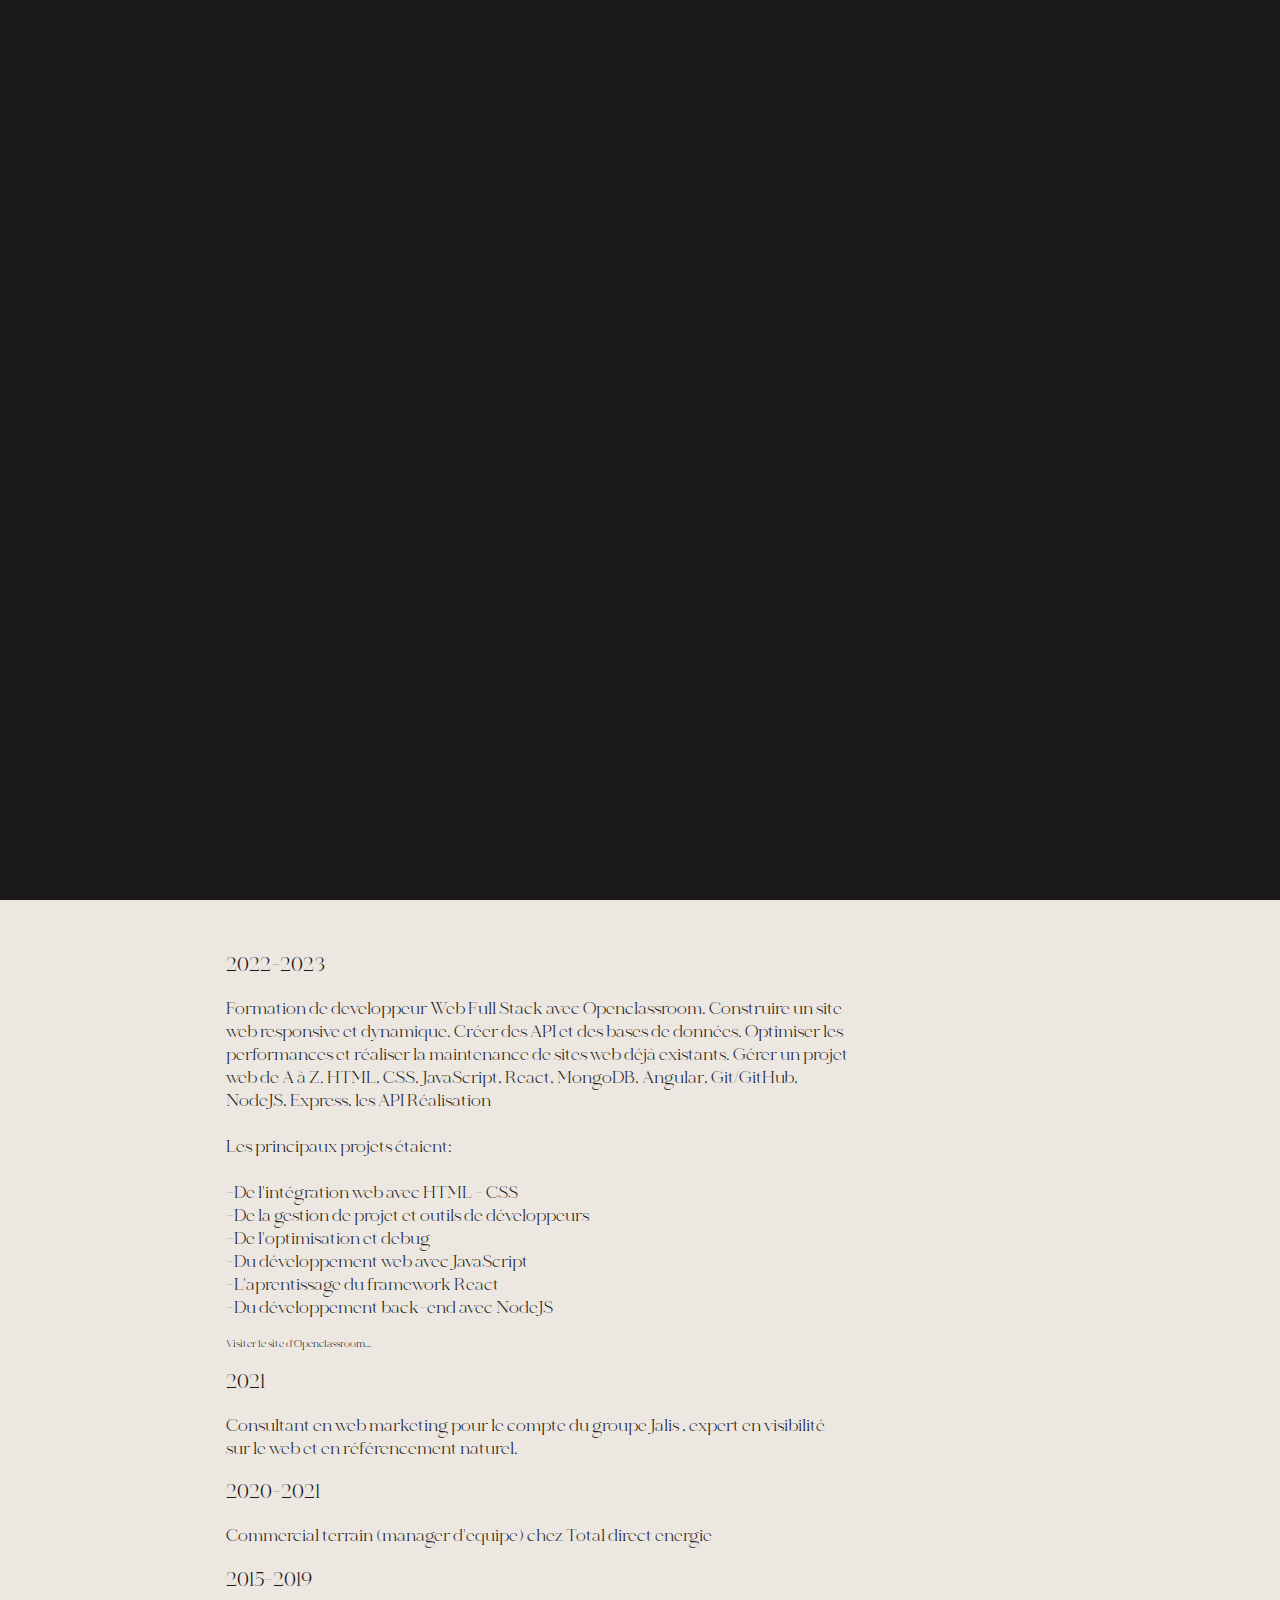
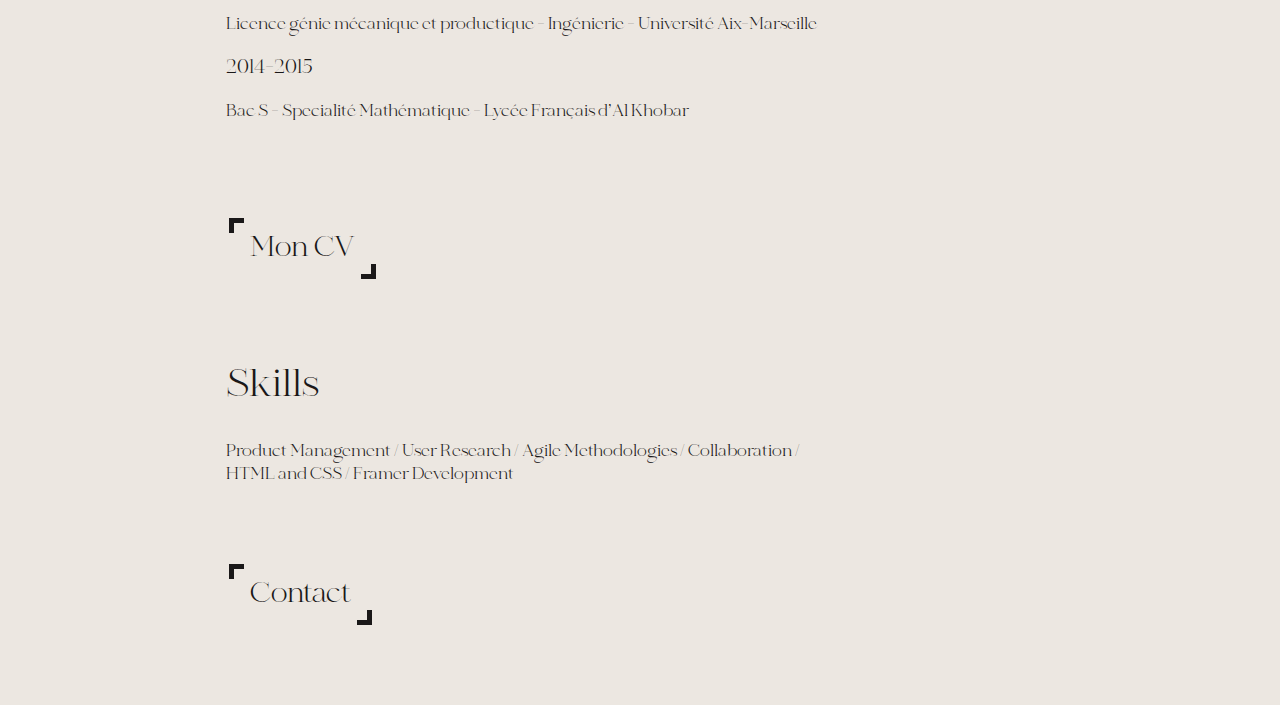
<file: Moi.html>
<!DOCTYPE html>
<html lang="fr">
<head>
	<meta name="viewport" content="width=device-width, initial-scale=1.0">
	<title>Iliane Hamadene - Développeur full stack</title>
	<link rel="stylesheet" href="moi.css">
    <link rel="icon" type="image/png" href="./photos/favicon.ico" />
	<meta name="description" content="Portfolio Iliane Hamadene Developpeur full stack sur Grenoble">
	<meta name="author" content="Hamadene Iliane">
</head>
<body>
	<div class="loader"></div>
	<div class="container">
		<div class="nav-left">
			<div class="nav-left-item"><a href="./index.html">HOME</a></div>
			<div class="nav-left-line"></div>
			<div class="nav-left-item nav-porfolio" style="text-decoration : none;">Portfolio /2023</div>
		</div>
		<div class="article-center">
            <div class="effet-moi">
                <p class="moi">Hello</p>
            </div>
			<p class="description-moi">Je m'appelle Iliane,</br> Developpeur Full Stack</p>
			<p class="description-moi-plus">Après plusieurs années d'expatriation et un parcours en tant que commercial itinérant, j'ai décidé de poser mes bagages dans le monde de la tech. Après une formation de développeur web Full Stack, je me lance dans le grand bain en tant que développeur junior. J'ai toujours été attiré par ce domaine et c'est pour moi une belle opportunité de faire un métier qui me passionne.
            </p>
            <div class="arrow">
                <span></span>
                <span></span>
                <span></span>
            </div>
            <div class="mon-parcour">Mon Parcour</div>
            <div class="mon-parcour-detail"> 
                <p class="date">2022-2023</p>
                <p class="fonction">Formation de developpeur Web Full Stack avec Openclassroom. Construire un site web responsive et dynamique. 
                    Créer des API
                    et des bases de données. 
                    Optimiser les performances et réaliser
                    la maintenance de sites web déjà existants. 
                    Gérer un projet web
                    de A à Z. HTML, CSS, JavaScript, React, MongoDB, Angular,
                    Git/GitHub, NodeJS, Express, les API Réalisation</br> </br>
                    Les principaux projets étaient: </br> </br>
                    -De l'intégration web avec HTML - CSS</br>
                    -De la gestion de projet et outils de développeurs</br>
                    -De l'optimisation et debug</br>
                    -Du développement web avec JavaScript</br>
                    -L'aprentissage du framework React</br>
                    -Du développement back-end avec NodeJS</br> 
                </p>
                <a href="https://openclassrooms.com/fr/paths/717-developpeur-web"><p class="visite-site">Visiter le site d'Openclassroom...</p></a>
                <p class="date">2021</p>
                <p class="fonction">Consultant en web marketing pour le compte du groupe Jalis , expert en visibilité sur le web et en référencement naturel.</p>
                <p class="date">2020-2021</p>
                <p class="fonction">Commercial terrain (manager d'equipe) chez Total direct energie</p>
                <p class="date">2015-2019</p>
                <p class="fonction">Licence génie mécanique et productique - Ingénierie - Université Aix-Marseille</p>
                <p class="date">2014-2015</p>
                <p class="fonction">Bac S - Specialité Mathématique - Lycée Français d’Al Khobar</p>
            </div>
            <a href="./cv2023.pdf" download="How-to-download-file.pdf">
                <div class="btn-cv">
                    <span class="btn">Mon CV</span>
                </div>
            </a>
                <div class="skills">Skills</div>
                <div class="skills-description">Product Management / User Research / Agile Methodologies / Collaboration / HTML and CSS / Framer Development</div>
                <a href="./contact.html">
                    <div class="btn-cv">
                        <span class="btn">Contact</span>
                    </div>
                </a>
            </div>
            <div  class="nav-right">
			<img class="img-iliane" src="./photos/iliane-hamadene.jpeg">
		</div>
	</div>
</body> 
</html>
</file>
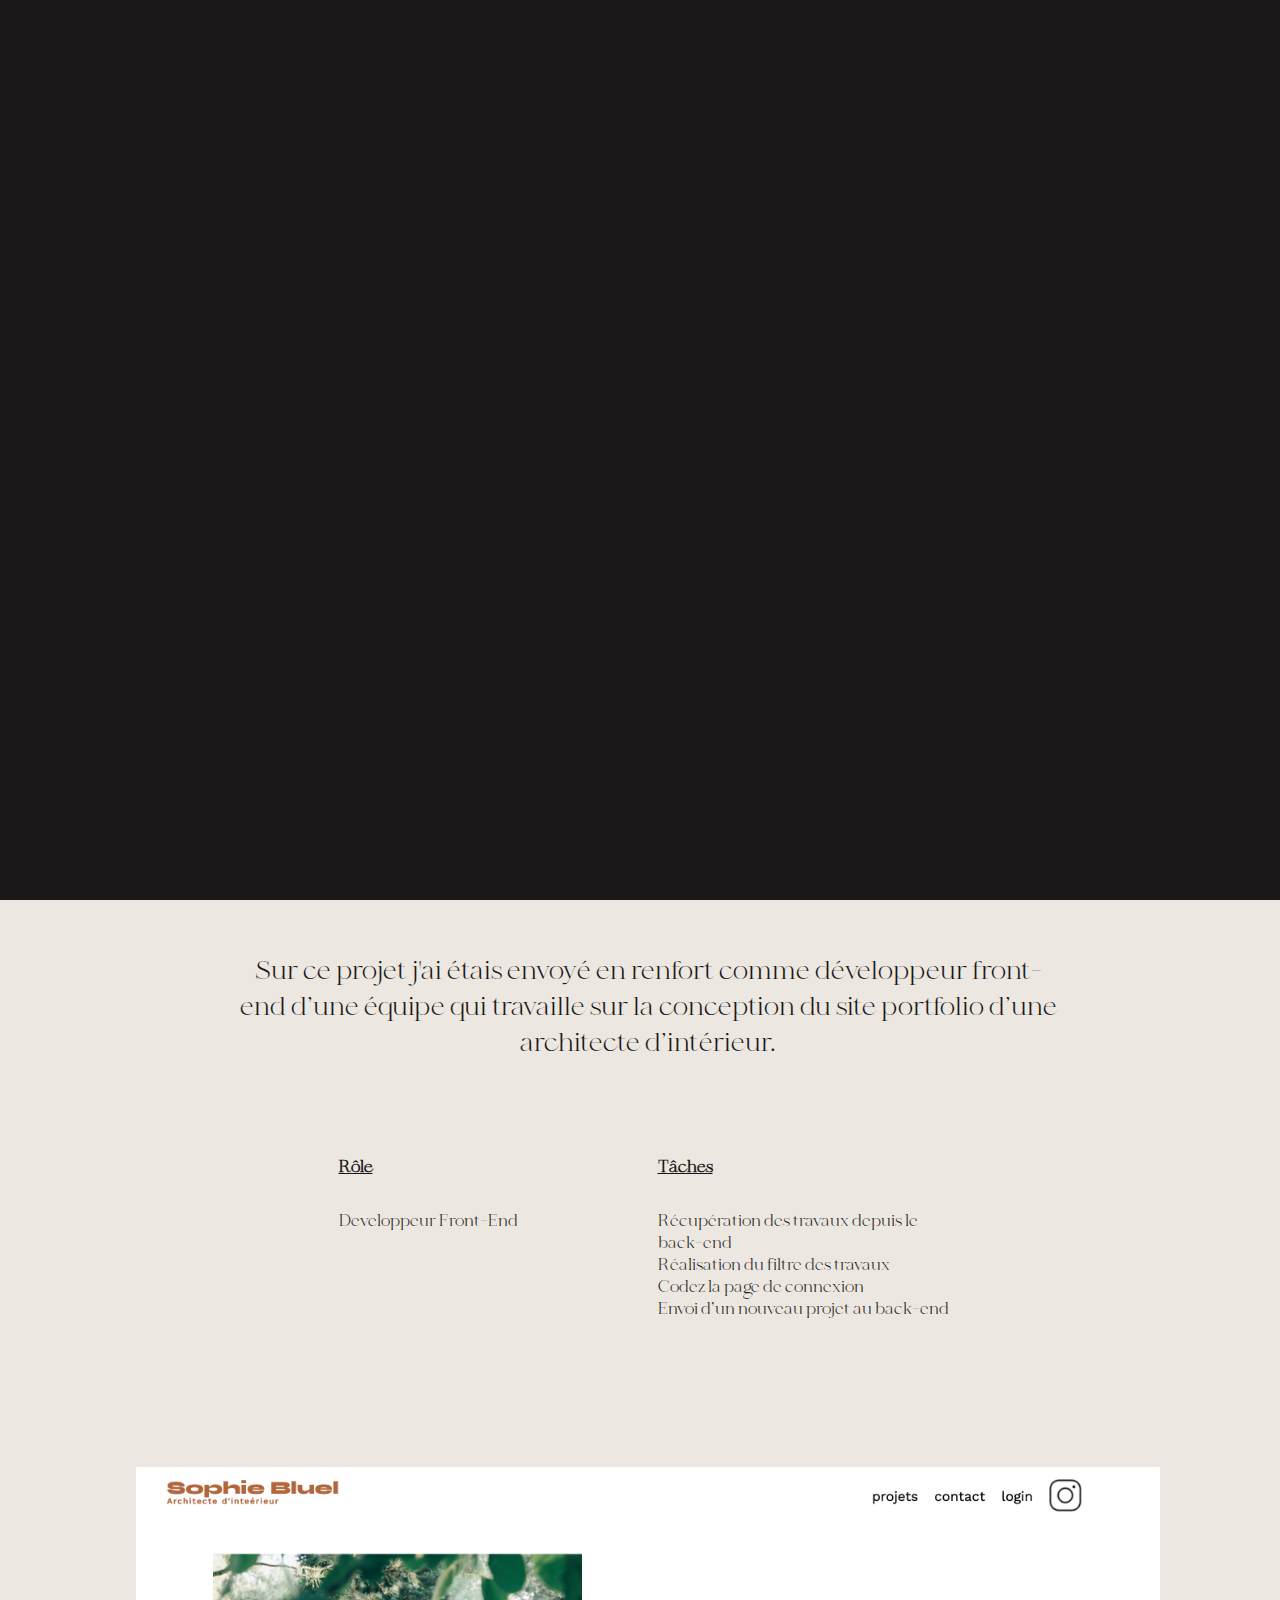
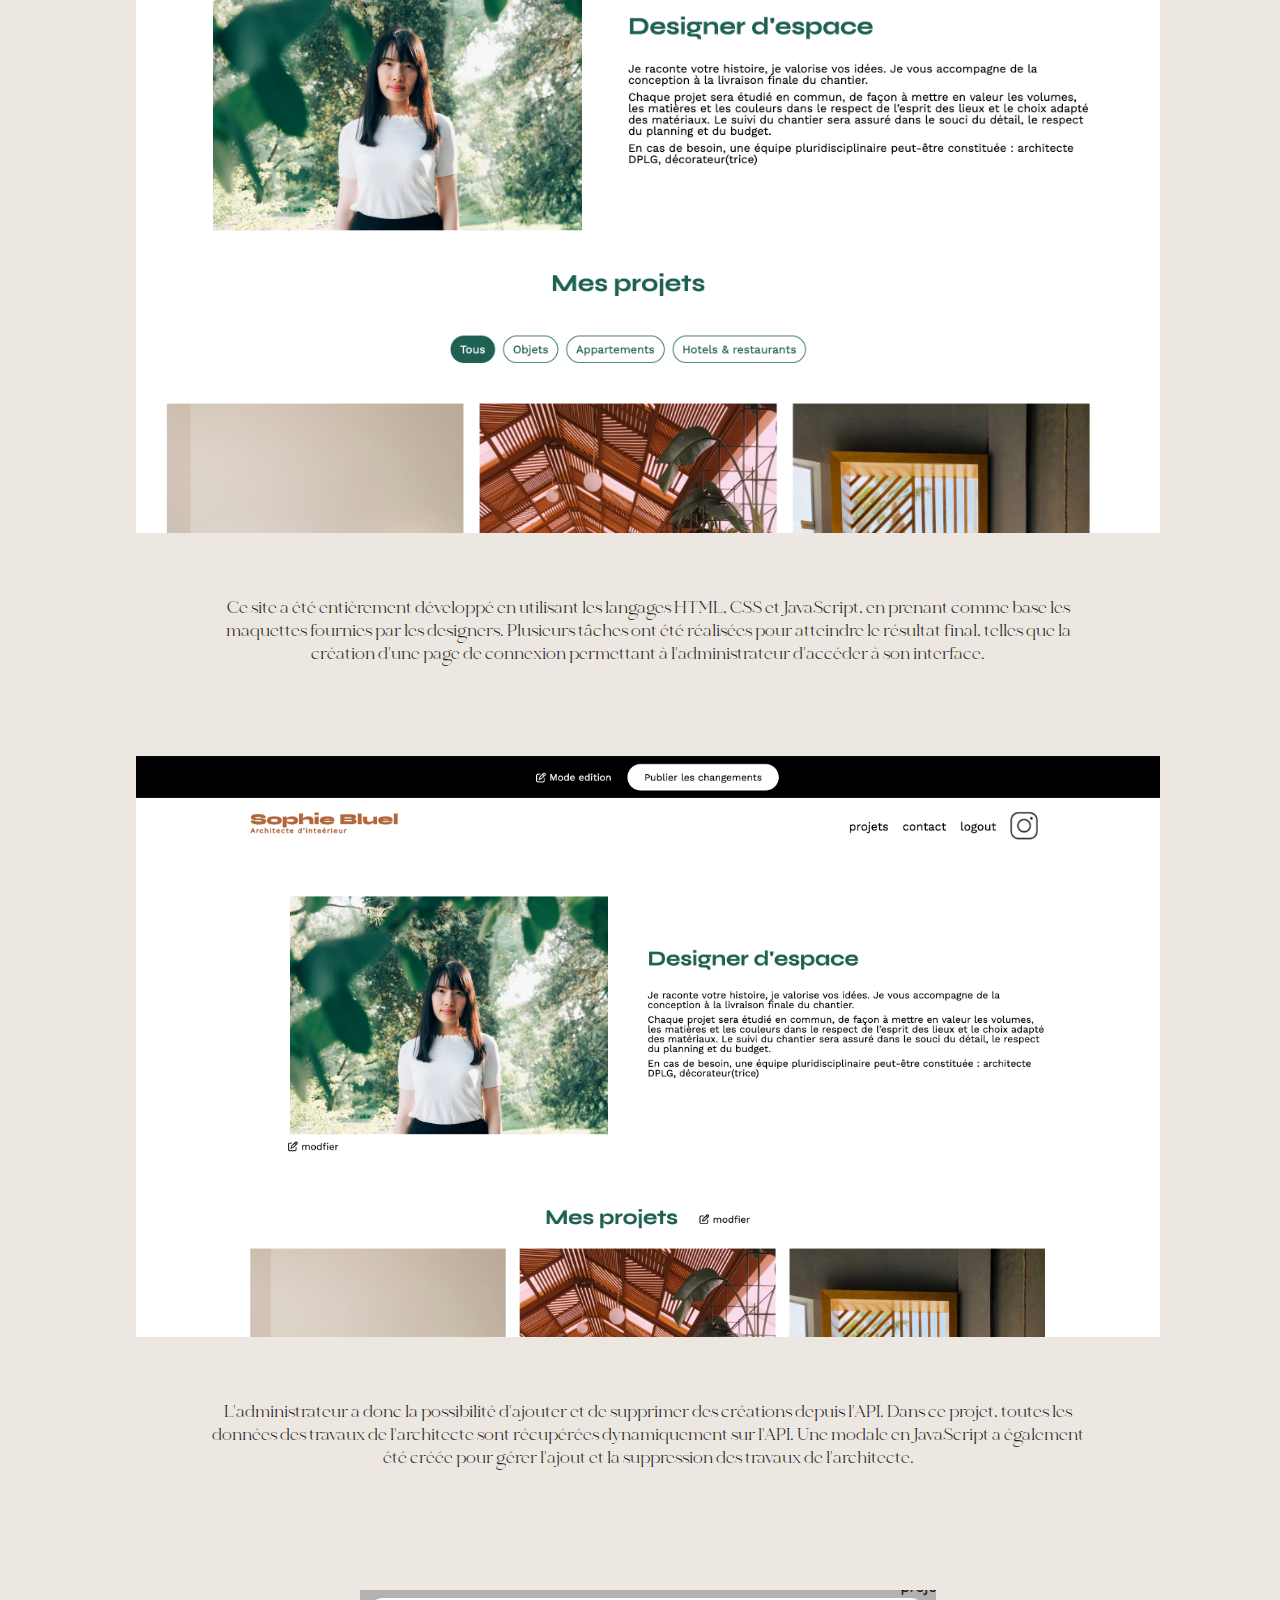
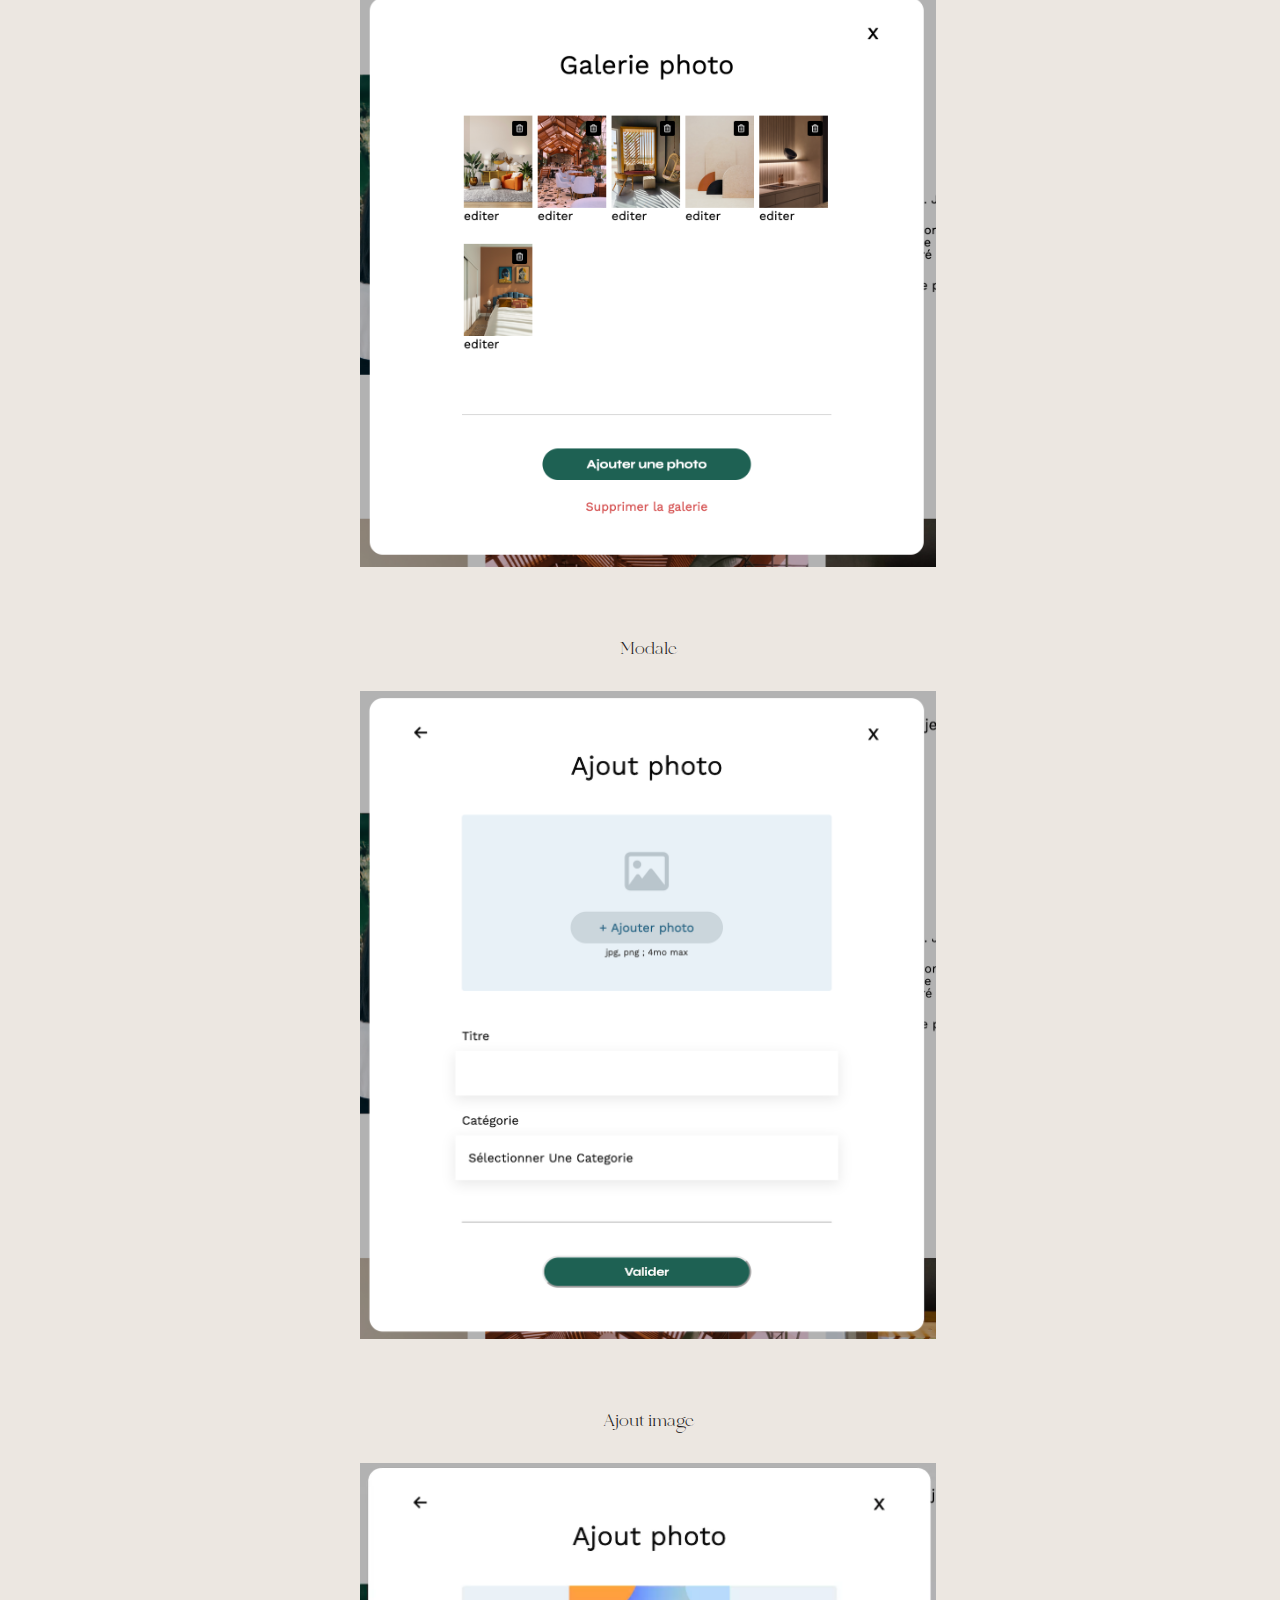
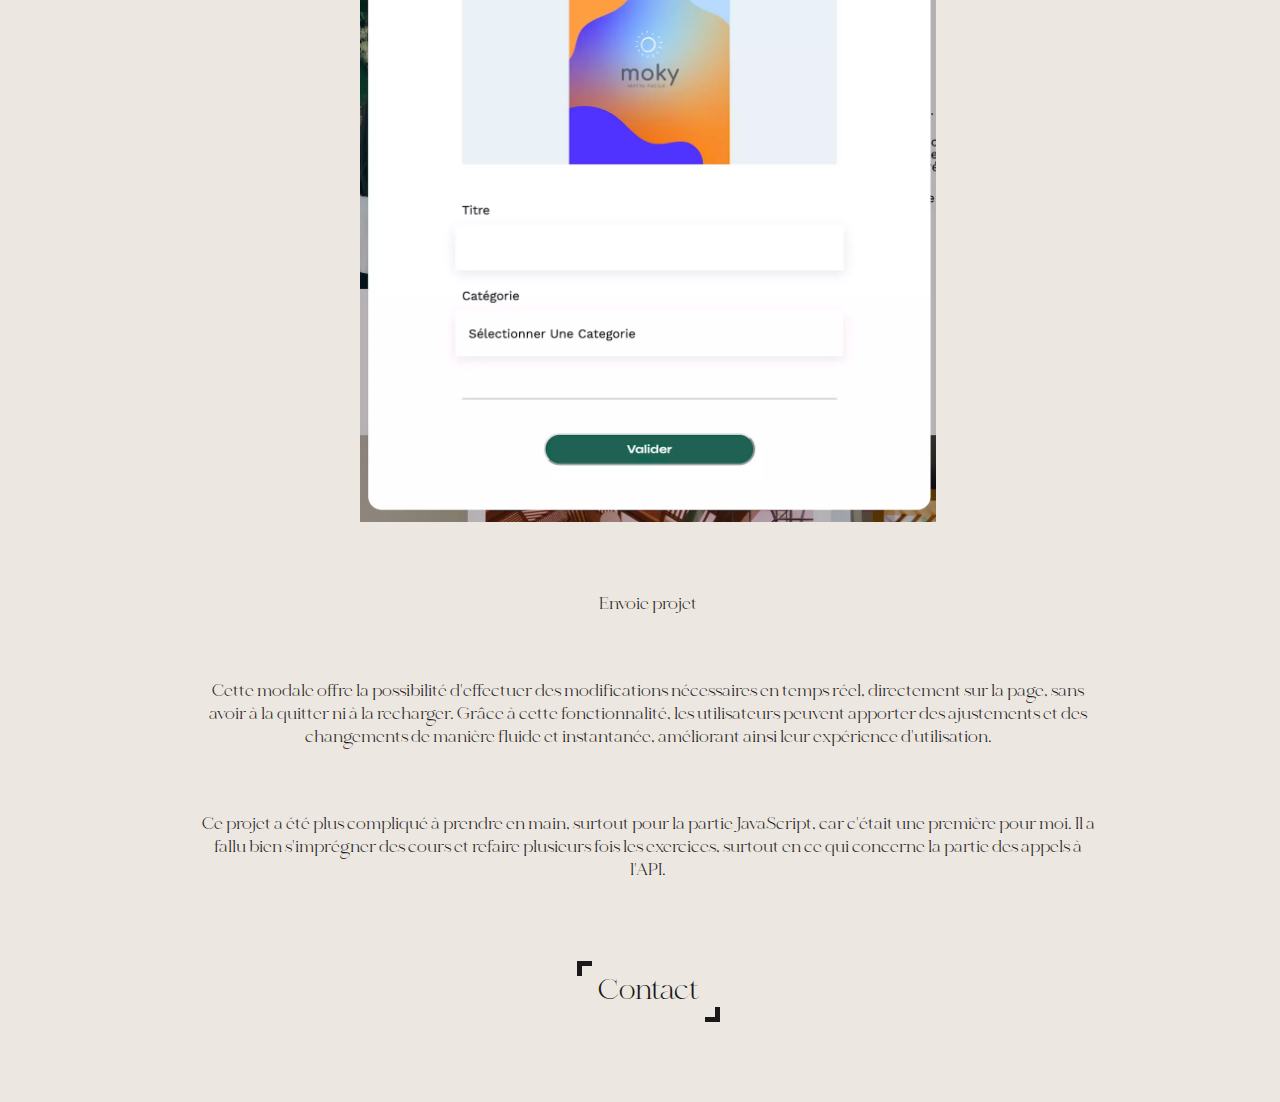
<file: projet2.html>
<!DOCTYPE html>
<html lang="fr">
<head>
	<meta name="viewport" content="width=device-width, initial-scale=1.0">
	<title>Iliane Hamadene - Développeur full stack</title>
	<link rel="stylesheet" href="projet-inside.css">
    <link rel="icon" type="image/png" href="./photos/favicon.ico" />
	<meta name="description" content="Portfolio Iliane Hamadene Developpeur full stack sur Grenoble">
	<meta name="author" content="Hamadene Iliane">
</head>
<body>
	<div class="loader"></div>
	<div class="container">
		<div class="nav-left">
			<div class="nav-left-item"><a href="./projet.html">PROJET</a></div>
			<div class="nav-left-line"></div>
			<div class="nav-left-item nav-porfolio" style="text-decoration : none;">Portfolio /2023</div>
		</div>
		<div class="article-projet">
            <div class="titre-projet">
                <p class="box-booki lower">
                    ARCHIWEBOS
                </p>
                <div class="box-booki2"></div>
            </div>
            <div class="explication-projet">Sur ce projet j'ai étais envoyé en renfort comme développeur front-end d’une équipe qui travaille sur la conception du site portfolio d’une architecte d’intérieur.</div>
            <div class="objectif">
                <div class="inside-objectif">
                    <p class="inside-objectif-title">Rôle</p>
                    <p class="inside-objectif-description">Developpeur Front-End</p>
                </div>
                <div class="inside-objectif high">
                    <p class="inside-objectif-title ">Tâches</p>
                    <p class="inside-objectif-description">Récupération des travaux depuis le back-end</br>Réalisation du filtre des travaux</br>Codez la page de connexion</br>Envoi d’un nouveau projet au back-end</p>
                </div>
        </div>
        <img class="img-pres" src="./photos/projet2/nina1.webp">
        <div class="explication-img">Ce site a été entièrement développé en utilisant les langages HTML, CSS et JavaScript, en prenant comme base les maquettes fournies par les designers. Plusieurs tâches ont été réalisées pour atteindre le résultat final, telles que la création d'une page de connexion permettant à l'administrateur d'accéder à son interface.
        </div>
        <img class="img-pres" src="./photos/projet2/nina-edit.webp">
        <div class="explication-img">L'administrateur a donc la possibilité d'ajouter et de supprimer des créations depuis l'API. Dans ce projet, toutes les données des travaux de l'architecte sont récupérées dynamiquement sur l'API. Une modale en JavaScript a également été créée pour gérer l'ajout et la suppression des travaux de l'architecte.
        </div>
        <div class="img-pres">
              <img class="small" src="./photos/projet2/modal1.webp">
              <div class="explication-img">Modale</div>
              <img class="small" src="./photos/projet2/modal2.webp">
              <div class="explication-img">Ajout image</div>
              <img class="small" src="./photos/projet2/modal-3.webp">
              <div class="explication-img">Envoie projet</div>
        </div>
        <div class="explication-img">Cette modale offre la possibilité d'effectuer des modifications nécessaires en temps réel, directement sur la page, sans avoir à la quitter ni à la recharger. Grâce à cette fonctionnalité, les utilisateurs peuvent apporter des ajustements et des changements de manière fluide et instantanée, améliorant ainsi leur expérience d'utilisation.</div>
        <div class="explication-img">Ce projet a été plus compliqué à prendre en main, surtout pour la partie JavaScript, car c'était une première pour moi. Il a fallu bien s'imprégner des cours et refaire plusieurs fois les exercices, surtout en ce qui concerne la partie des appels à l'API.
        </div>
        <a href="./contact.html">
            <div class="btn-cv">
                <span class="btn">Contact</span>
            </div>
        </a>
    </div>
</body> 
</html>
</file>
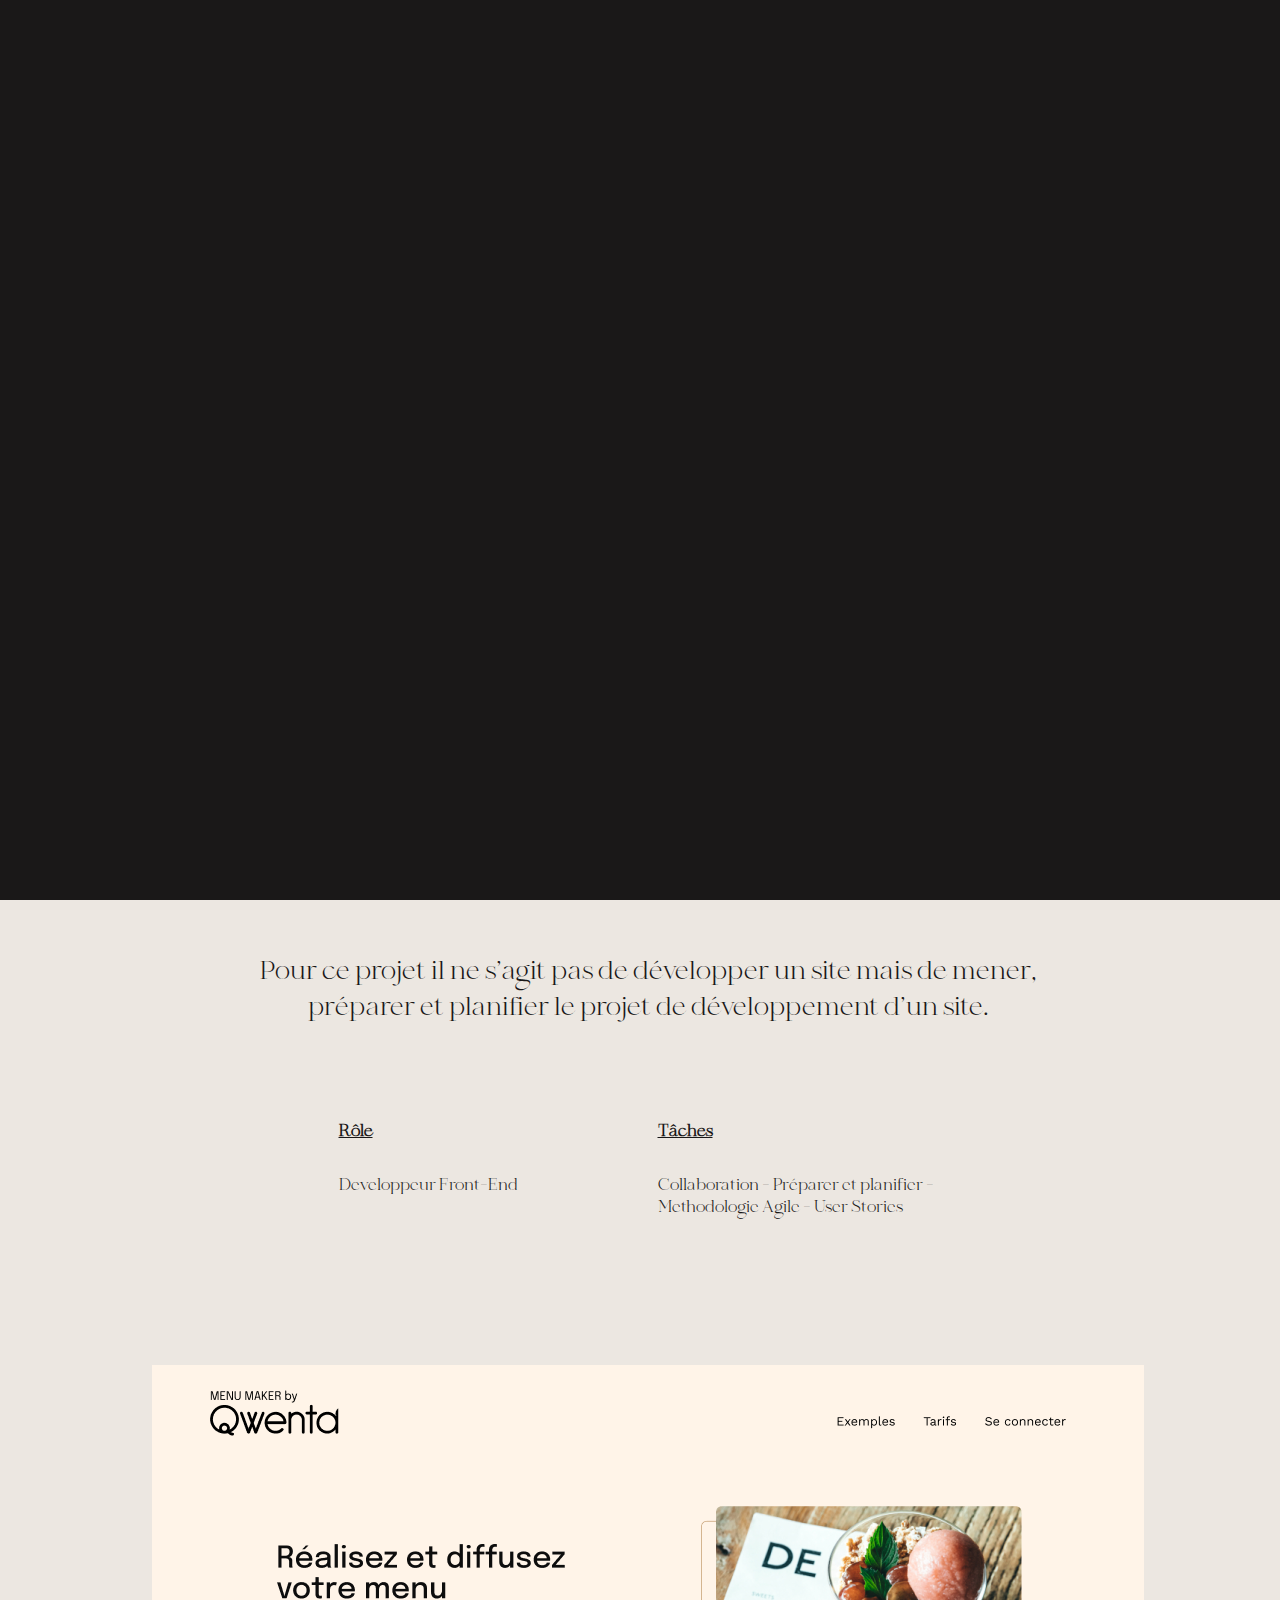
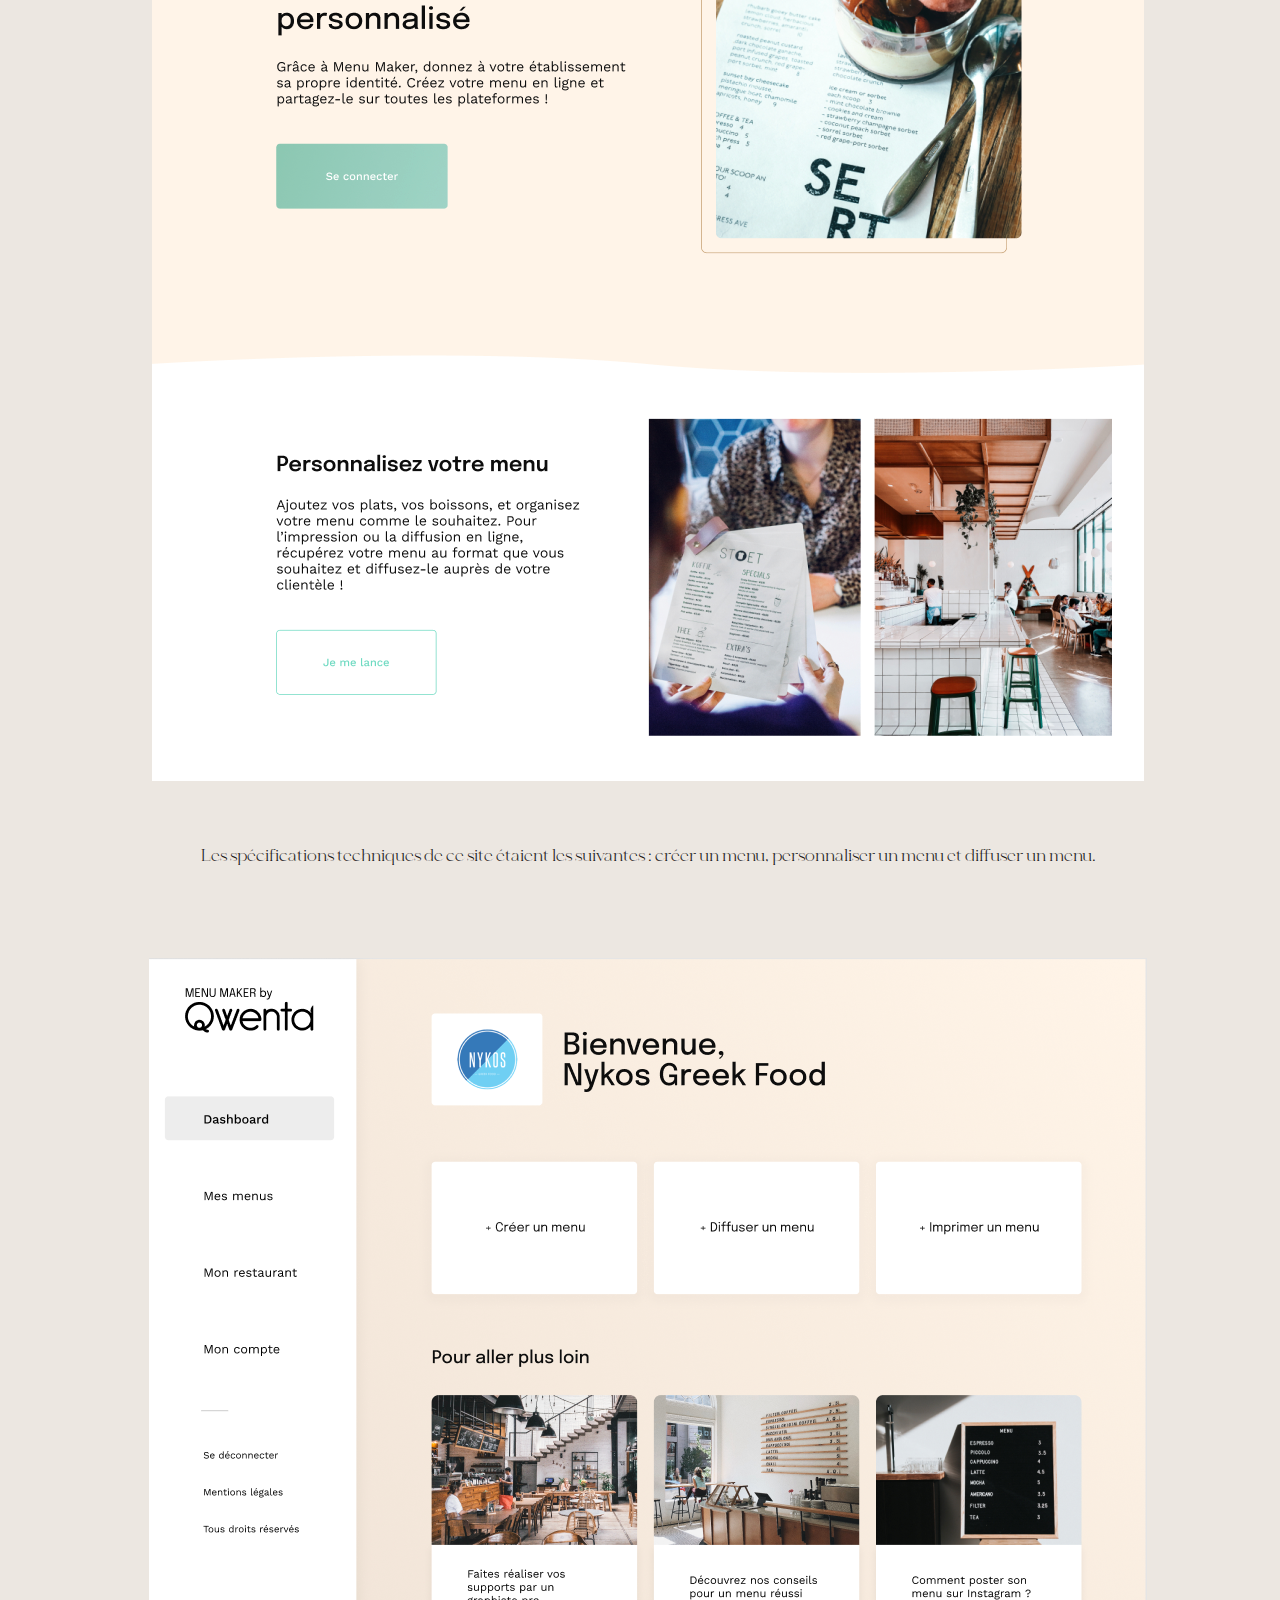
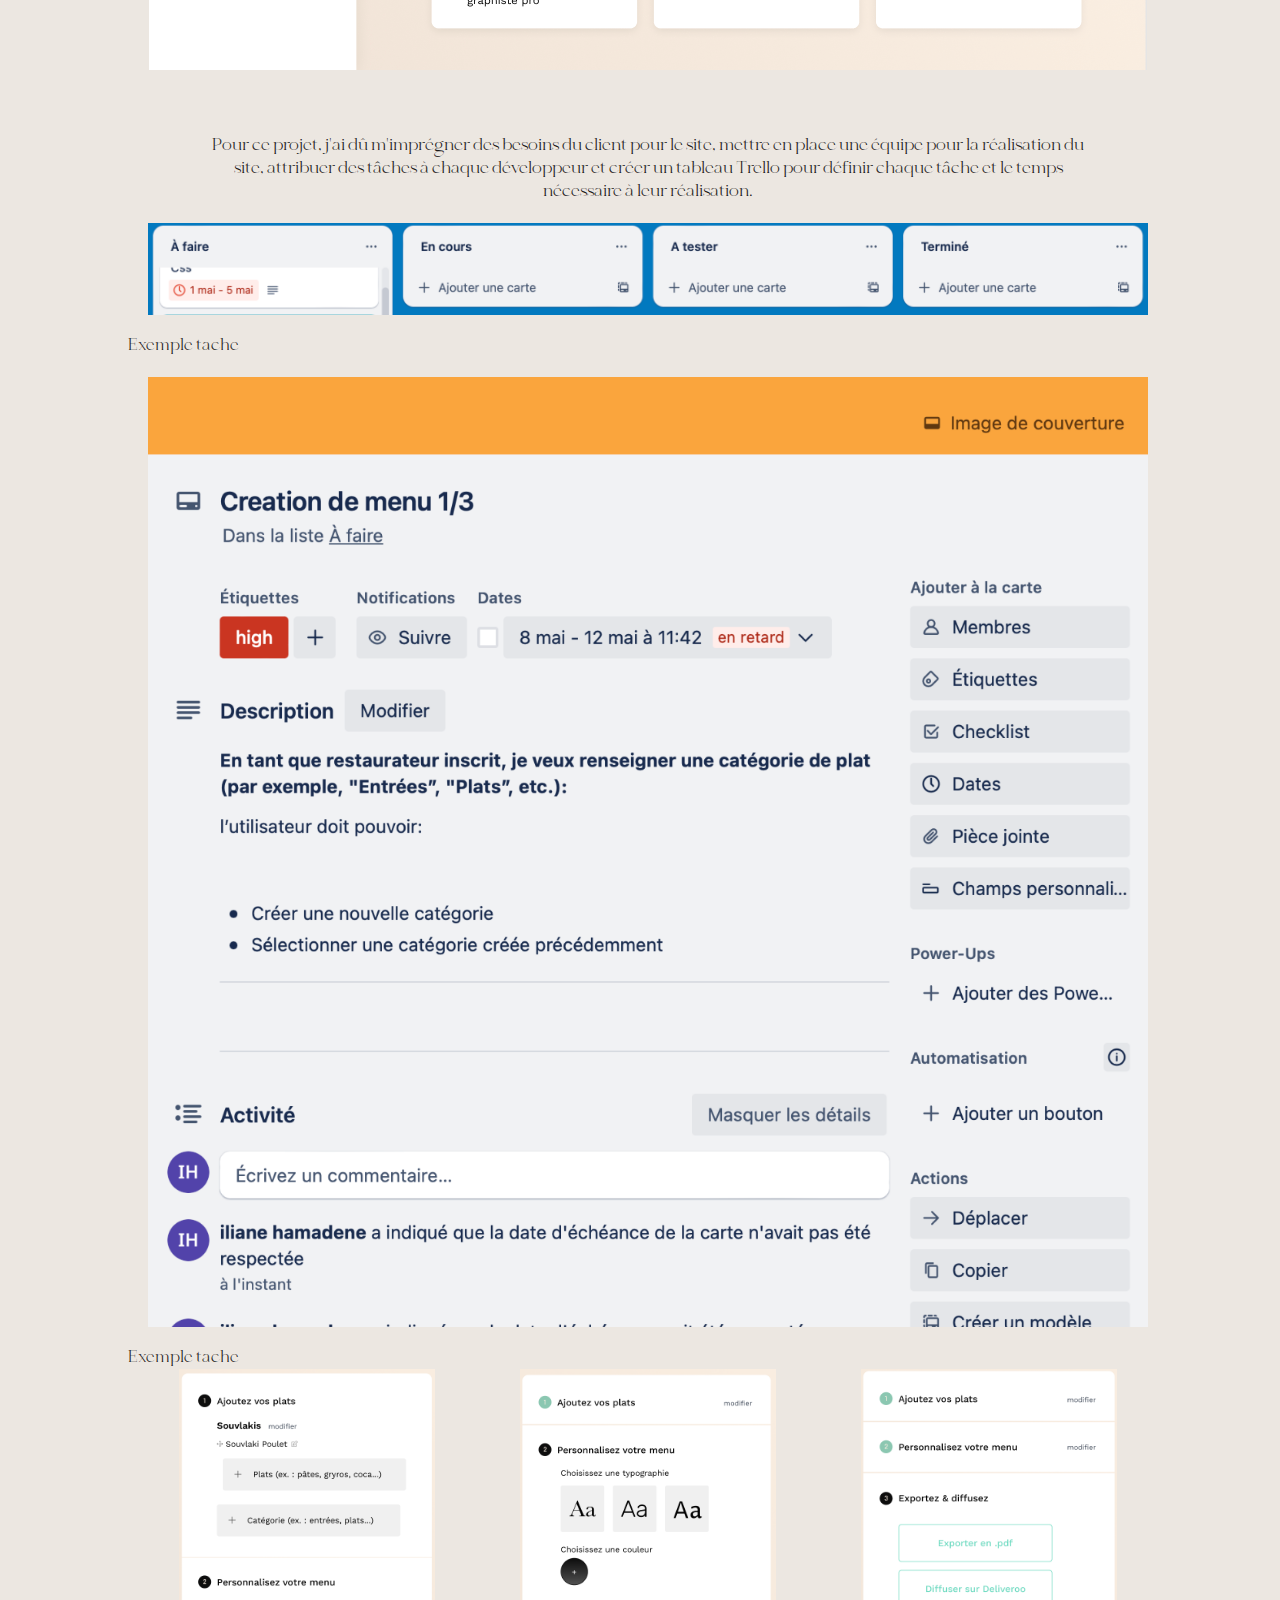
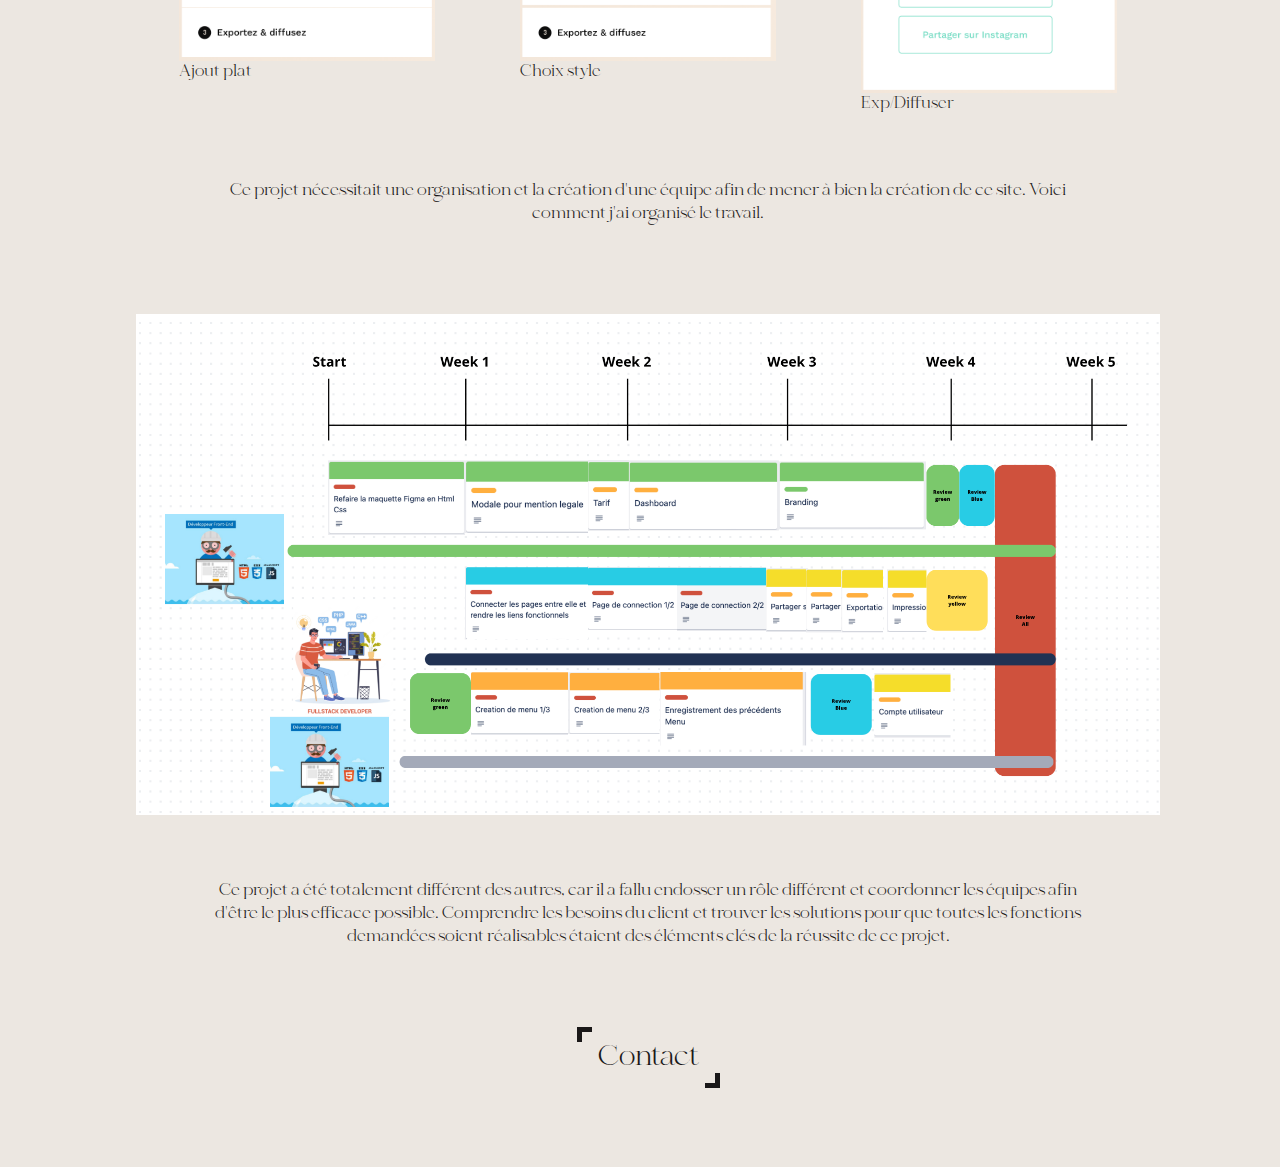
<file: projet3.html>
<!DOCTYPE html>
<html lang="fr">
<head>
	<meta name="viewport" content="width=device-width, initial-scale=1.0">
	<title>Iliane Hamadene - Développeur full stack</title>
	<link rel="stylesheet" href="projet-inside.css">
  <link rel="icon" type="image/png" href="./photos/favicon.ico" />
	<meta name="description" content="Portfolio Iliane Hamadene Developpeur full stack sur Grenoble">
	<meta name="author" content="Hamadene Iliane">
</head>
<body>
	<div class="loader"></div>
	<div class="container">
		<div class="nav-left">
			<div class="nav-left-item"><a href="./projet.html">PROJET</a></div>
			<div class="nav-left-line"></div>
			<div class="nav-left-item nav-porfolio" style="text-decoration : none;">Portfolio /2023</div>
		</div>
		<div class="article-projet">
            <div class="titre-projet">
                <p class="box-booki">
                    QWENTA
                </p>
                <div class="box-booki2"></div>
            </div>
            <div class="explication-projet">Pour ce projet il ne s’agit pas de développer un site mais de mener, préparer et planifier le projet de développement d’un site.</div>
            <div class="objectif">
                <div class="inside-objectif">
                    <p class="inside-objectif-title">Rôle</p>
                    <p class="inside-objectif-description">Developpeur Front-End</p>
                </div>
                <div class="inside-objectif high">
                    <p class="inside-objectif-title">Tâches</p>
                    <p class="inside-objectif-description">Collaboration - Préparer et planifier -Methodologie Agile - User Stories</p>
                </div>
        </div>
        <img class="img-pres" src="./photos/projet3/accueil.png">
        <div class="explication-img">Les spécifications techniques de ce site étaient les suivantes : créer un menu, personnaliser un menu et diffuser un menu.
        </div>
        <img class="img-pres" src="./photos/projet3/accueil2.png">
        <div class="explication-img">Pour ce projet, j'ai dû m'imprégner des besoins du client pour le site, mettre en place une équipe pour la réalisation du site, attribuer des tâches à chaque développeur et créer un tableau Trello pour définir chaque tâche et le temps nécessaire à leur réalisation.
        </div>
        <div>

          <div class="box1">
            <img class="imgprojet3" src="/photos/projet3/trello2.png">
            <span>Exemple tache</span>
          </div>
          <div class="box1">
            <img class="imgprojet3" src="/photos/projet3/trello1.png">
            <span>Exemple tache</span>
          </div>
        </div>
            <div class="carouselbox">
              <div class="box1">
                <img class="carouselimg" src="./photos/projet3/carousel1.png">
                <span>Ajout plat</span>
              </div>
              <div class="box1">
                <img class="carouselimg" src="/photos/projet3/carousel2.png">
                <span>Choix style</span>
              </div>
              <div class="box1">
                <img class="carouselimg" src="/photos/projet3/carousel3.png">
                <span>Exp/Diffuser</span>
              </div>
            </div>
        
        <div class="explication-img">Ce projet nécessitait une organisation et la création d'une équipe afin de mener à bien la création de ce site. Voici comment j'ai organisé le travail.</div>
        <img class="img-pres" src="./photos/projet3/equipe.png">
        <div class="explication-img">Ce projet a été totalement différent des autres, car il a fallu endosser un rôle différent et coordonner les équipes afin d'être le plus efficace possible. Comprendre les besoins du client et trouver les solutions pour que toutes les fonctions demandées soient réalisables étaient des éléments clés de la réussite de ce projet.

        </div>
        <a href="./contact.html">
          <div class="btn-cv">
              <span class="btn">Contact</span>
          </div>
      </a>
    </div>
</body> 
</html>
</file>
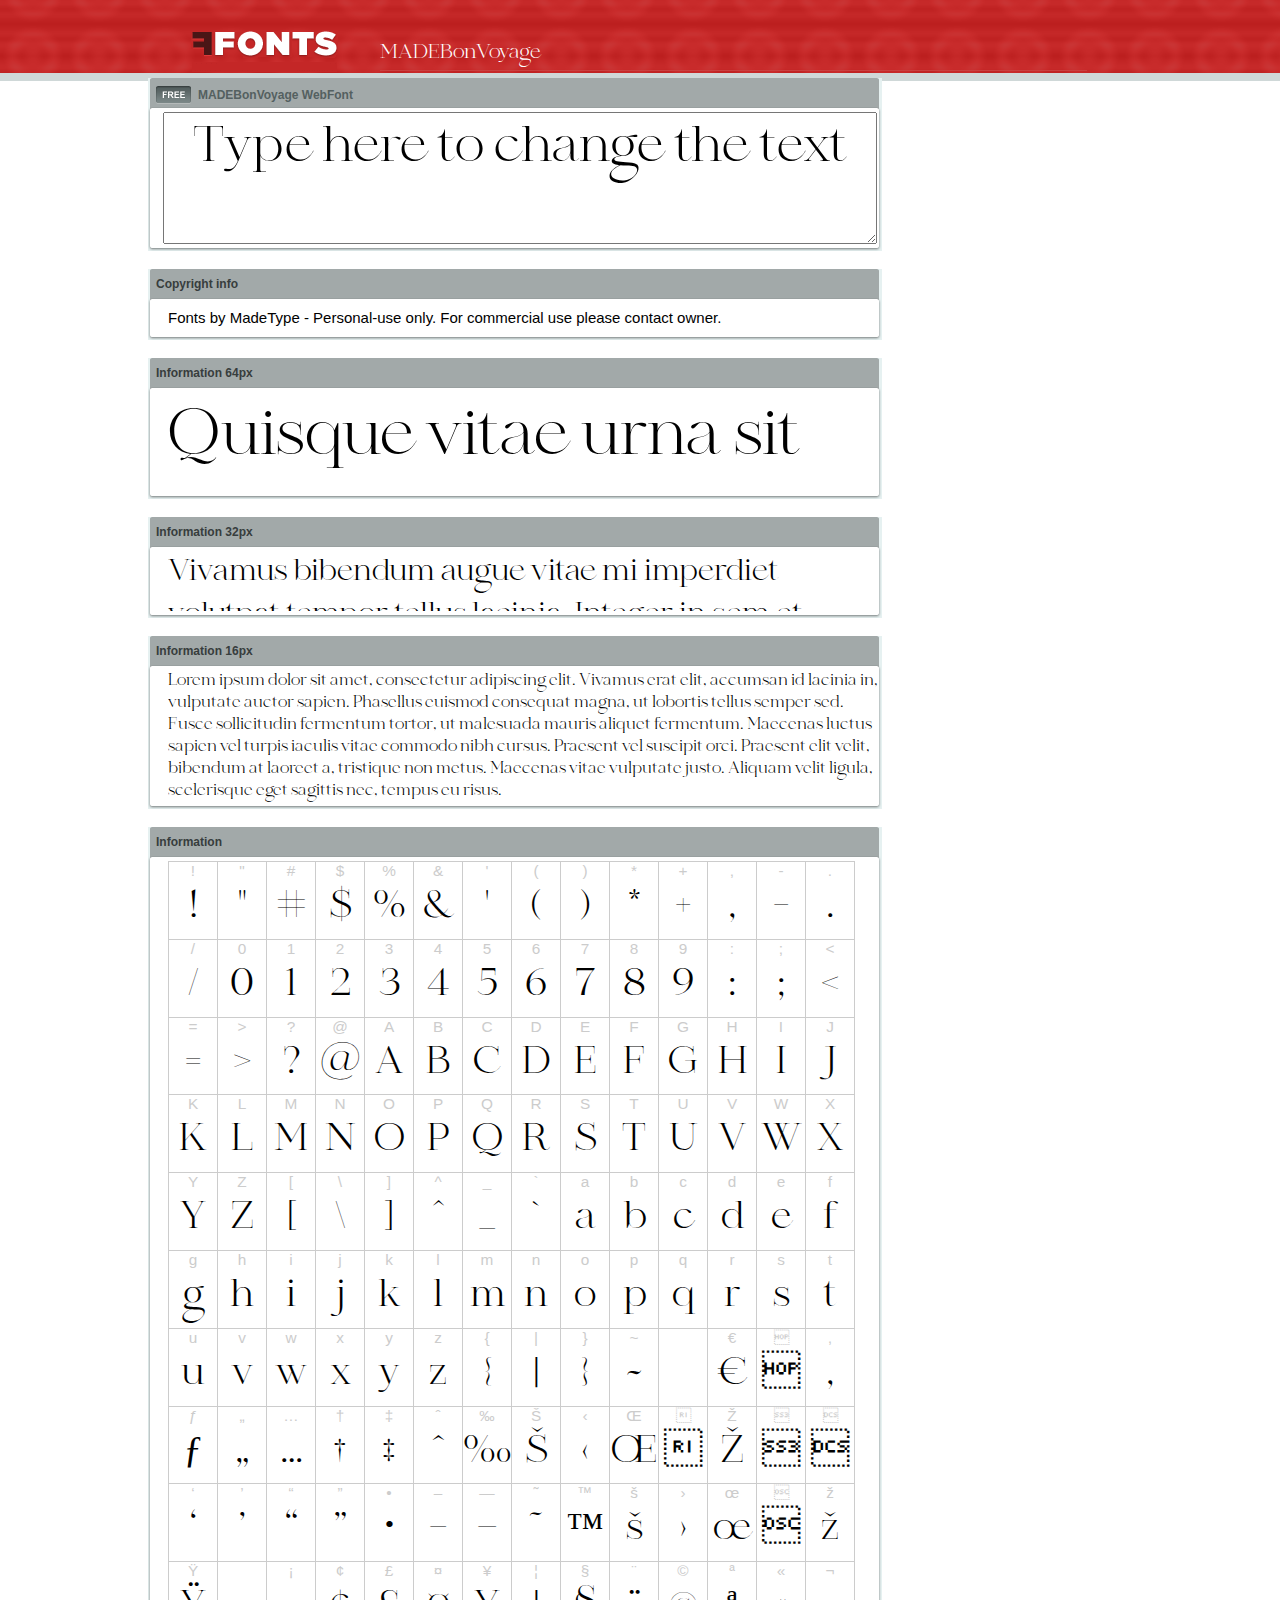
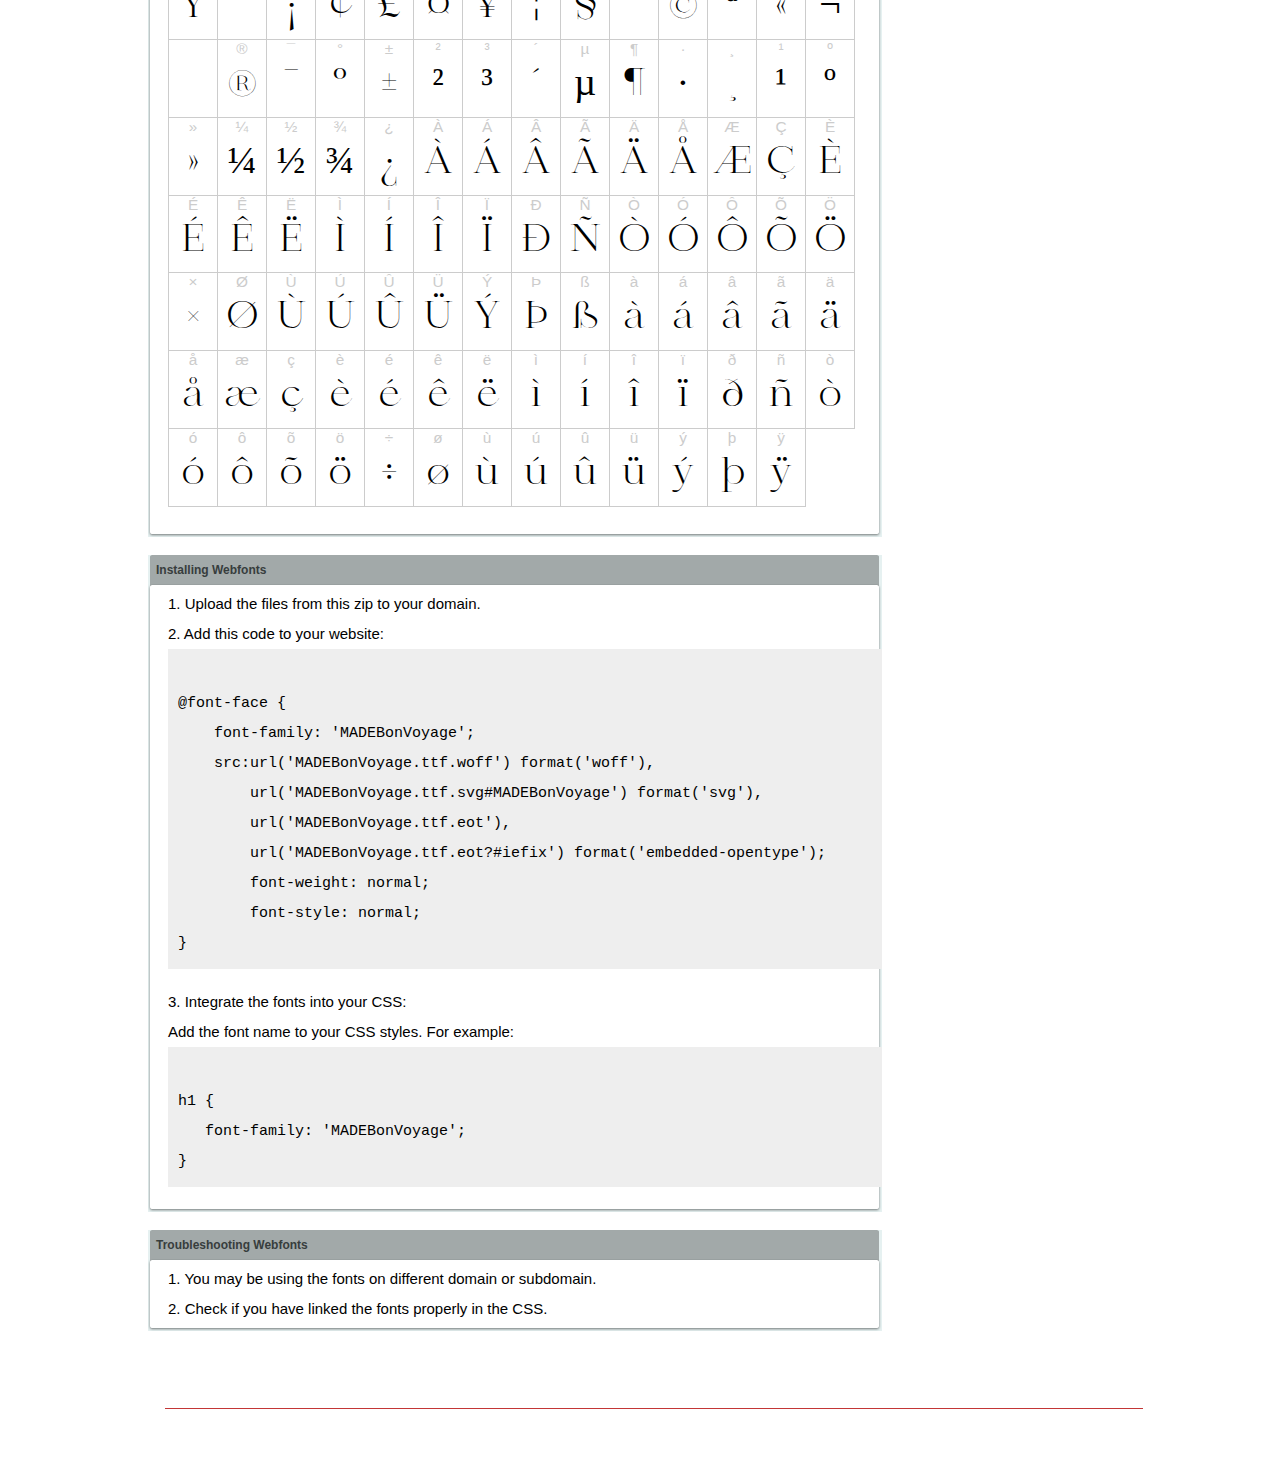
<file: font/example.html>
<!DOCTYPE html PUBLIC "-//W3C//DTD XHTML 1.0 Transitional//EN" "http://www.w3.org/TR/xhtml1/DTD/xhtml1-transitional.dtd">
<html xmlns="http://www.w3.org/1999/xhtml">
<head>
<meta http-equiv="Content-Type" content="text/html; charset=UTF-8" />
<title>MADEBonVoyage WebFont</title>
<meta name="description" content="MADEBonVoyage WebFont" />
<meta name="keywords" content="MADEBonVoyage WebFont" />
<style type="text/css">
@font-face {
  font-family: 'MADEBonVoyage';
    src:  url('MADEBonVoyage.ttf.woff') format('woff'),
    url('MADEBonVoyage.ttf.svg#MADEBonVoyage') format('svg'),
    url('MADEBonVoyage.ttf.eot'),
    url('MADEBonVoyage.eot?#iefix') format('embedded-opentype'); 
    font-weight: normal;
    font-style: normal;
}.examplefontl {
  font-family: 'MADEBonVoyage';  
  color: black;
}
.examplefont {
  padding-bottom: 2em;
  overflow: hidden; 
  text-align: center;
}
.examplefont div {
  float: left;
  border: 1px solid #ccc;
  text-align: center;
  width: 1.25em;
  height: 2em;
  margin-right: -1px;
  margin-bottom: -1px;
  font-size: 3.2em; 
}
.examplefont div .defaultC {
  color: #ccc;
  font-family: arial, sans-serif;
  font-size: .4em;
  display: block;
}
*{margin:0;padding:0;}
body{margin:0px;padding:0px;background:#FFFFFF url(images/bgtile.gif?1) repeat-x;font-family:Arial, Helvetica, sans-serif;}
#header{background:url(images/headertile.gif);height:73px;margin:0px;overflow:hidden;}
#head{width:707px;float:left;height:31px;margin:39px 0 0 0;padding:0px;color:#ffffff;font-size:15px;border-bottom:1px solid #c94040;overflow:hidden;}
#head a{color:#ffffff;text-decoration:none;}
#headspan1{float:left;}
.container{width:994px;margin:0 auto;padding:0px;overflow:hidden;}
#content{width:734px;margin:5px 0px 0px 5px;float:left;padding:0px;font-size:12px;display:inline;color:#868e8e;overflow:hidden;}
.fontbox{background:url(images/fontboxtile.gif);width:734px;margin:0 0 18px 0;padding:0;overflow:hidden;}
.fontboxtop{background:url(images/fontboxtop.gif) no-repeat top left;height:18px;font-size:12px;color:#373d3d;width:718px;padding:8px;margin:0;overflow:hidden;}
.fontboxtop a{color:#373d3d;text-decoration:none;}
.fontboxspan1{background:url(images/free.gif) no-repeat;padding:2px 0 2px 42px;float:left;}
h6{background:url(images/logo.gif) top left no-repeat;width:230px;height:73px;margin:0px 0px 0px 7px;float:left;}
h6 a{display:block;height:73px;}
h6 a span{display:none;}
h1{display:inline;font-size:12px;font-weight:bold;color:#546060;padding:0px;float:left;}
.btn{border:0;margin:0;background:url('images/button.gif');background-repeat:repeat-x;color:#fff;width:127px;height:28px;font-size:17px;}
.inputsubtmi{border:1px solid #e1ebeb;border-bottom:2px solid #c7d1d1;padding:6px;margin:0 0 8px 0;}
.partner{font-size:16px;font-weight:bold;color:#000000;padding:0px;margin:39px 0px 12px 30px;}
.fontboxspan1notfree{padding:2px 0 2px 42px;float:left;}
#footer{height:123px;margin:0px;padding:0px;background:url(http://www.altfonts.com/images/foottile.gif);}
#foot{width:1005px;height:123px;background:url(http://www.altfonts.com/images/foot.gif) top left no-repeat;margin:0 auto;padding:0px;}
#copyright{height:31px;padding:28px 0 0 118px;margin:0 0 0 27px;border-bottom:1px solid #c33636;font-size:14px;color:#4a1616;}
code {
	white-space: pre;
	background-color: #eee;
	display: block;
	padding: 10px;
	margin-bottom: 18px;
	overflow: auto;
}    
</style>
</head>
<body>
<div id="header">
<div class="container">
<h6><a href="http://webfonts.ffonts.net" title="WebFonts"><span>WebFonts</span></a></h6>
<div id="head">
<span id="headspan1">
   <span style="font-family: 'MADEBonVoyage';font-size: 20px; color: white;">MADEBonVoyage</span> 
</span>
</div>
</div>
</div>
<div class="container">
<div id="content">
<!-- WebFont --> 
<div class="fontbox">
<div class="fontboxtop"><span class="fontboxspan1"><h1>MADEBonVoyage WebFont</h1></span></div>
 <textarea id="txtAreaTryFont" cols="" rows="2" style="font-family: 'MADEBonVoyage';width:97%; font-size: 50px; height: 130px;text-align: center;margin-left: 15px;" 
           onclick="if (this.value=='Type here to change the text') this.value=''">Type here to change the text</textarea>
<img src="images/fontboxbottom.gif" width="734" height="7" alt="" />
</div>
<div class="fontbox">
<div class="fontboxtop"><b>Copyright info</b></div>
<div style="text-align: left;margin-left:20px;color: black;font-size:15px;line-height:200%">
Fonts by MadeType - Personal-use only. For commercial use please contact owner.<br />

</div>
<img src="images/fontboxbottom.gif" width="734" height="7" alt="" />
</div>
<div class="fontbox">
<div class="fontboxtop"><b>Information 64px</b></div>
<div style="font-family: 'MADEBonVoyage';margin-left:20px;font-size:64px;color:black;float: left;display: inline; overflow: hidden;height:100px;">
 Quisque vitae urna sit amet ipsum lobortis iaculis volutpat sit amet nibh. 
</div>
<img src="images/fontboxbottom.gif" width="734" height="7" alt="" />
</div>
<div class="fontbox">
<div class="fontboxtop"><b>Information 32px</b></div>
<div style="font-family: 'MADEBonVoyage';margin-left:20px;font-size:30px;color:black;float: left;display: inline; overflow: hidden;height:60px;">
 Vivamus bibendum augue vitae mi imperdiet volutpat tempor tellus lacinia. Integer in sem et neque iaculis malesuada. 
</div>
<img src="images/fontboxbottom.gif" width="734" height="7" alt="" />
</div>
<div class="fontbox">
<div class="fontboxtop"><b>Information 16px</b></div>
<div style="font-family: 'MADEBonVoyage';margin-left:20px;font-size:16px;color:black;float: left;display: inline; overflow: hidden;">
 Lorem ipsum dolor sit amet, consectetur adipiscing elit. Vivamus erat elit, accumsan id lacinia in, vulputate auctor sapien. Phasellus euismod consequat magna, ut lobortis tellus semper sed. Fusce sollicitudin fermentum tortor, ut malesuada mauris aliquet fermentum. Maecenas luctus sapien vel turpis iaculis vitae commodo nibh cursus. Praesent vel suscipit orci. Praesent elit velit, bibendum at laoreet a, tristique non metus. Maecenas vitae vulputate justo. Aliquam velit ligula, scelerisque eget sagittis nec, tempus eu risus. 
</div>
<img src="images/fontboxbottom.gif" width="734" height="7" alt="" />
</div>
<div class="fontbox">
<div class="fontboxtop"><b>Information</b></div>
<div class="examplefont examplefontl" style="text-align: center;margin-left:20px;">
 <div><span class="defaultC">&#33;</span><span>&#33;</span></div><div><span class="defaultC">&#34;</span><span>&#34;</span></div><div><span class="defaultC">&#35;</span><span>&#35;</span></div><div><span class="defaultC">&#36;</span><span>&#36;</span></div><div><span class="defaultC">&#37;</span><span>&#37;</span></div><div><span class="defaultC">&#38;</span><span>&#38;</span></div><div><span class="defaultC">&#39;</span><span>&#39;</span></div><div><span class="defaultC">&#40;</span><span>&#40;</span></div><div><span class="defaultC">&#41;</span><span>&#41;</span></div><div><span class="defaultC">&#42;</span><span>&#42;</span></div><div><span class="defaultC">&#43;</span><span>&#43;</span></div><div><span class="defaultC">&#44;</span><span>&#44;</span></div><div><span class="defaultC">&#45;</span><span>&#45;</span></div><div><span class="defaultC">&#46;</span><span>&#46;</span></div><div><span class="defaultC">&#47;</span><span>&#47;</span></div><div><span class="defaultC">&#48;</span><span>&#48;</span></div><div><span class="defaultC">&#49;</span><span>&#49;</span></div><div><span class="defaultC">&#50;</span><span>&#50;</span></div><div><span class="defaultC">&#51;</span><span>&#51;</span></div><div><span class="defaultC">&#52;</span><span>&#52;</span></div><div><span class="defaultC">&#53;</span><span>&#53;</span></div><div><span class="defaultC">&#54;</span><span>&#54;</span></div><div><span class="defaultC">&#55;</span><span>&#55;</span></div><div><span class="defaultC">&#56;</span><span>&#56;</span></div><div><span class="defaultC">&#57;</span><span>&#57;</span></div><div><span class="defaultC">&#58;</span><span>&#58;</span></div><div><span class="defaultC">&#59;</span><span>&#59;</span></div><div><span class="defaultC">&#60;</span><span>&#60;</span></div><div><span class="defaultC">&#61;</span><span>&#61;</span></div><div><span class="defaultC">&#62;</span><span>&#62;</span></div><div><span class="defaultC">&#63;</span><span>&#63;</span></div><div><span class="defaultC">&#64;</span><span>&#64;</span></div><div><span class="defaultC">&#65;</span><span>&#65;</span></div><div><span class="defaultC">&#66;</span><span>&#66;</span></div><div><span class="defaultC">&#67;</span><span>&#67;</span></div><div><span class="defaultC">&#68;</span><span>&#68;</span></div><div><span class="defaultC">&#69;</span><span>&#69;</span></div><div><span class="defaultC">&#70;</span><span>&#70;</span></div><div><span class="defaultC">&#71;</span><span>&#71;</span></div><div><span class="defaultC">&#72;</span><span>&#72;</span></div><div><span class="defaultC">&#73;</span><span>&#73;</span></div><div><span class="defaultC">&#74;</span><span>&#74;</span></div><div><span class="defaultC">&#75;</span><span>&#75;</span></div><div><span class="defaultC">&#76;</span><span>&#76;</span></div><div><span class="defaultC">&#77;</span><span>&#77;</span></div><div><span class="defaultC">&#78;</span><span>&#78;</span></div><div><span class="defaultC">&#79;</span><span>&#79;</span></div><div><span class="defaultC">&#80;</span><span>&#80;</span></div><div><span class="defaultC">&#81;</span><span>&#81;</span></div><div><span class="defaultC">&#82;</span><span>&#82;</span></div><div><span class="defaultC">&#83;</span><span>&#83;</span></div><div><span class="defaultC">&#84;</span><span>&#84;</span></div><div><span class="defaultC">&#85;</span><span>&#85;</span></div><div><span class="defaultC">&#86;</span><span>&#86;</span></div><div><span class="defaultC">&#87;</span><span>&#87;</span></div><div><span class="defaultC">&#88;</span><span>&#88;</span></div><div><span class="defaultC">&#89;</span><span>&#89;</span></div><div><span class="defaultC">&#90;</span><span>&#90;</span></div><div><span class="defaultC">&#91;</span><span>&#91;</span></div><div><span class="defaultC">&#92;</span><span>&#92;</span></div><div><span class="defaultC">&#93;</span><span>&#93;</span></div><div><span class="defaultC">&#94;</span><span>&#94;</span></div><div><span class="defaultC">&#95;</span><span>&#95;</span></div><div><span class="defaultC">&#96;</span><span>&#96;</span></div><div><span class="defaultC">&#97;</span><span>&#97;</span></div><div><span class="defaultC">&#98;</span><span>&#98;</span></div><div><span class="defaultC">&#99;</span><span>&#99;</span></div><div><span class="defaultC">&#100;</span><span>&#100;</span></div><div><span class="defaultC">&#101;</span><span>&#101;</span></div><div><span class="defaultC">&#102;</span><span>&#102;</span></div><div><span class="defaultC">&#103;</span><span>&#103;</span></div><div><span class="defaultC">&#104;</span><span>&#104;</span></div><div><span class="defaultC">&#105;</span><span>&#105;</span></div><div><span class="defaultC">&#106;</span><span>&#106;</span></div><div><span class="defaultC">&#107;</span><span>&#107;</span></div><div><span class="defaultC">&#108;</span><span>&#108;</span></div><div><span class="defaultC">&#109;</span><span>&#109;</span></div><div><span class="defaultC">&#110;</span><span>&#110;</span></div><div><span class="defaultC">&#111;</span><span>&#111;</span></div><div><span class="defaultC">&#112;</span><span>&#112;</span></div><div><span class="defaultC">&#113;</span><span>&#113;</span></div><div><span class="defaultC">&#114;</span><span>&#114;</span></div><div><span class="defaultC">&#115;</span><span>&#115;</span></div><div><span class="defaultC">&#116;</span><span>&#116;</span></div><div><span class="defaultC">&#117;</span><span>&#117;</span></div><div><span class="defaultC">&#118;</span><span>&#118;</span></div><div><span class="defaultC">&#119;</span><span>&#119;</span></div><div><span class="defaultC">&#120;</span><span>&#120;</span></div><div><span class="defaultC">&#121;</span><span>&#121;</span></div><div><span class="defaultC">&#122;</span><span>&#122;</span></div><div><span class="defaultC">&#123;</span><span>&#123;</span></div><div><span class="defaultC">&#124;</span><span>&#124;</span></div><div><span class="defaultC">&#125;</span><span>&#125;</span></div><div><span class="defaultC">&#126;</span><span>&#126;</span></div><div><span class="defaultC">&#127;</span><span>&#127;</span></div><div><span class="defaultC">&#128;</span><span>&#128;</span></div><div><span class="defaultC">&#129;</span><span>&#129;</span></div><div><span class="defaultC">&#130;</span><span>&#130;</span></div><div><span class="defaultC">&#131;</span><span>&#131;</span></div><div><span class="defaultC">&#132;</span><span>&#132;</span></div><div><span class="defaultC">&#133;</span><span>&#133;</span></div><div><span class="defaultC">&#134;</span><span>&#134;</span></div><div><span class="defaultC">&#135;</span><span>&#135;</span></div><div><span class="defaultC">&#136;</span><span>&#136;</span></div><div><span class="defaultC">&#137;</span><span>&#137;</span></div><div><span class="defaultC">&#138;</span><span>&#138;</span></div><div><span class="defaultC">&#139;</span><span>&#139;</span></div><div><span class="defaultC">&#140;</span><span>&#140;</span></div><div><span class="defaultC">&#141;</span><span>&#141;</span></div><div><span class="defaultC">&#142;</span><span>&#142;</span></div><div><span class="defaultC">&#143;</span><span>&#143;</span></div><div><span class="defaultC">&#144;</span><span>&#144;</span></div><div><span class="defaultC">&#145;</span><span>&#145;</span></div><div><span class="defaultC">&#146;</span><span>&#146;</span></div><div><span class="defaultC">&#147;</span><span>&#147;</span></div><div><span class="defaultC">&#148;</span><span>&#148;</span></div><div><span class="defaultC">&#149;</span><span>&#149;</span></div><div><span class="defaultC">&#150;</span><span>&#150;</span></div><div><span class="defaultC">&#151;</span><span>&#151;</span></div><div><span class="defaultC">&#152;</span><span>&#152;</span></div><div><span class="defaultC">&#153;</span><span>&#153;</span></div><div><span class="defaultC">&#154;</span><span>&#154;</span></div><div><span class="defaultC">&#155;</span><span>&#155;</span></div><div><span class="defaultC">&#156;</span><span>&#156;</span></div><div><span class="defaultC">&#157;</span><span>&#157;</span></div><div><span class="defaultC">&#158;</span><span>&#158;</span></div><div><span class="defaultC">&#159;</span><span>&#159;</span></div><div><span class="defaultC">&#160;</span><span>&#160;</span></div><div><span class="defaultC">&#161;</span><span>&#161;</span></div><div><span class="defaultC">&#162;</span><span>&#162;</span></div><div><span class="defaultC">&#163;</span><span>&#163;</span></div><div><span class="defaultC">&#164;</span><span>&#164;</span></div><div><span class="defaultC">&#165;</span><span>&#165;</span></div><div><span class="defaultC">&#166;</span><span>&#166;</span></div><div><span class="defaultC">&#167;</span><span>&#167;</span></div><div><span class="defaultC">&#168;</span><span>&#168;</span></div><div><span class="defaultC">&#169;</span><span>&#169;</span></div><div><span class="defaultC">&#170;</span><span>&#170;</span></div><div><span class="defaultC">&#171;</span><span>&#171;</span></div><div><span class="defaultC">&#172;</span><span>&#172;</span></div><div><span class="defaultC">&#173;</span><span>&#173;</span></div><div><span class="defaultC">&#174;</span><span>&#174;</span></div><div><span class="defaultC">&#175;</span><span>&#175;</span></div><div><span class="defaultC">&#176;</span><span>&#176;</span></div><div><span class="defaultC">&#177;</span><span>&#177;</span></div><div><span class="defaultC">&#178;</span><span>&#178;</span></div><div><span class="defaultC">&#179;</span><span>&#179;</span></div><div><span class="defaultC">&#180;</span><span>&#180;</span></div><div><span class="defaultC">&#181;</span><span>&#181;</span></div><div><span class="defaultC">&#182;</span><span>&#182;</span></div><div><span class="defaultC">&#183;</span><span>&#183;</span></div><div><span class="defaultC">&#184;</span><span>&#184;</span></div><div><span class="defaultC">&#185;</span><span>&#185;</span></div><div><span class="defaultC">&#186;</span><span>&#186;</span></div><div><span class="defaultC">&#187;</span><span>&#187;</span></div><div><span class="defaultC">&#188;</span><span>&#188;</span></div><div><span class="defaultC">&#189;</span><span>&#189;</span></div><div><span class="defaultC">&#190;</span><span>&#190;</span></div><div><span class="defaultC">&#191;</span><span>&#191;</span></div><div><span class="defaultC">&#192;</span><span>&#192;</span></div><div><span class="defaultC">&#193;</span><span>&#193;</span></div><div><span class="defaultC">&#194;</span><span>&#194;</span></div><div><span class="defaultC">&#195;</span><span>&#195;</span></div><div><span class="defaultC">&#196;</span><span>&#196;</span></div><div><span class="defaultC">&#197;</span><span>&#197;</span></div><div><span class="defaultC">&#198;</span><span>&#198;</span></div><div><span class="defaultC">&#199;</span><span>&#199;</span></div><div><span class="defaultC">&#200;</span><span>&#200;</span></div><div><span class="defaultC">&#201;</span><span>&#201;</span></div><div><span class="defaultC">&#202;</span><span>&#202;</span></div><div><span class="defaultC">&#203;</span><span>&#203;</span></div><div><span class="defaultC">&#204;</span><span>&#204;</span></div><div><span class="defaultC">&#205;</span><span>&#205;</span></div><div><span class="defaultC">&#206;</span><span>&#206;</span></div><div><span class="defaultC">&#207;</span><span>&#207;</span></div><div><span class="defaultC">&#208;</span><span>&#208;</span></div><div><span class="defaultC">&#209;</span><span>&#209;</span></div><div><span class="defaultC">&#210;</span><span>&#210;</span></div><div><span class="defaultC">&#211;</span><span>&#211;</span></div><div><span class="defaultC">&#212;</span><span>&#212;</span></div><div><span class="defaultC">&#213;</span><span>&#213;</span></div><div><span class="defaultC">&#214;</span><span>&#214;</span></div><div><span class="defaultC">&#215;</span><span>&#215;</span></div><div><span class="defaultC">&#216;</span><span>&#216;</span></div><div><span class="defaultC">&#217;</span><span>&#217;</span></div><div><span class="defaultC">&#218;</span><span>&#218;</span></div><div><span class="defaultC">&#219;</span><span>&#219;</span></div><div><span class="defaultC">&#220;</span><span>&#220;</span></div><div><span class="defaultC">&#221;</span><span>&#221;</span></div><div><span class="defaultC">&#222;</span><span>&#222;</span></div><div><span class="defaultC">&#223;</span><span>&#223;</span></div><div><span class="defaultC">&#224;</span><span>&#224;</span></div><div><span class="defaultC">&#225;</span><span>&#225;</span></div><div><span class="defaultC">&#226;</span><span>&#226;</span></div><div><span class="defaultC">&#227;</span><span>&#227;</span></div><div><span class="defaultC">&#228;</span><span>&#228;</span></div><div><span class="defaultC">&#229;</span><span>&#229;</span></div><div><span class="defaultC">&#230;</span><span>&#230;</span></div><div><span class="defaultC">&#231;</span><span>&#231;</span></div><div><span class="defaultC">&#232;</span><span>&#232;</span></div><div><span class="defaultC">&#233;</span><span>&#233;</span></div><div><span class="defaultC">&#234;</span><span>&#234;</span></div><div><span class="defaultC">&#235;</span><span>&#235;</span></div><div><span class="defaultC">&#236;</span><span>&#236;</span></div><div><span class="defaultC">&#237;</span><span>&#237;</span></div><div><span class="defaultC">&#238;</span><span>&#238;</span></div><div><span class="defaultC">&#239;</span><span>&#239;</span></div><div><span class="defaultC">&#240;</span><span>&#240;</span></div><div><span class="defaultC">&#241;</span><span>&#241;</span></div><div><span class="defaultC">&#242;</span><span>&#242;</span></div><div><span class="defaultC">&#243;</span><span>&#243;</span></div><div><span class="defaultC">&#244;</span><span>&#244;</span></div><div><span class="defaultC">&#245;</span><span>&#245;</span></div><div><span class="defaultC">&#246;</span><span>&#246;</span></div><div><span class="defaultC">&#247;</span><span>&#247;</span></div><div><span class="defaultC">&#248;</span><span>&#248;</span></div><div><span class="defaultC">&#249;</span><span>&#249;</span></div><div><span class="defaultC">&#250;</span><span>&#250;</span></div><div><span class="defaultC">&#251;</span><span>&#251;</span></div><div><span class="defaultC">&#252;</span><span>&#252;</span></div><div><span class="defaultC">&#253;</span><span>&#253;</span></div><div><span class="defaultC">&#254;</span><span>&#254;</span></div><div><span class="defaultC">&#255;</span><span>&#255;</span></div> 
</div>
<img src="images/fontboxbottom.gif" width="734" height="7" alt="" />
</div>
<div class="fontbox">
<div class="fontboxtop"><b>Installing Webfonts</b></div>
<div style="text-align: left;margin-left:20px;color: black;font-size:15px;line-height:200%">
1. Upload the files from this zip to your domain.<br />
2. Add this code to your website:<br />
<code>
@font-face {
    font-family: 'MADEBonVoyage';
    src:url('MADEBonVoyage.ttf.woff') format('woff'),
        url('MADEBonVoyage.ttf.svg#MADEBonVoyage') format('svg'),
        url('MADEBonVoyage.ttf.eot'),
        url('MADEBonVoyage.ttf.eot?#iefix') format('embedded-opentype'); 
        font-weight: normal;
        font-style: normal;
}
</code>
3. Integrate the fonts into your CSS:<br />
Add the font name to your CSS styles. For example:
<code>
h1 { 
   font-family: 'MADEBonVoyage';
}  
</code>
</div>
<img src="images/fontboxbottom.gif" width="734" height="7" alt="" />
</div>
<div class="fontbox">
<div class="fontboxtop"><b>Troubleshooting Webfonts</b></div>
<div style="text-align: left;margin-left:20px;color: black;font-size:15px;line-height:200%">
1. You may be using the fonts on different domain or subdomain.<Br />
2. Check if you have linked the fonts properly in the CSS.<Br />
</div>
<img src="images/fontboxbottom.gif" width="734" height="7" alt="" />
</div>
</div>
</div>
<div id="footer">
<div id="foot">
<div id="copyright" style="font-size:11px;color:white;">&copy; - <a href="http://www.ffonts.net" title="Free Fonts" style="color:white;">Free Fonts by www.FFonts.net</a> - </div>
</div>
</div>

</body>
</html>
</file>
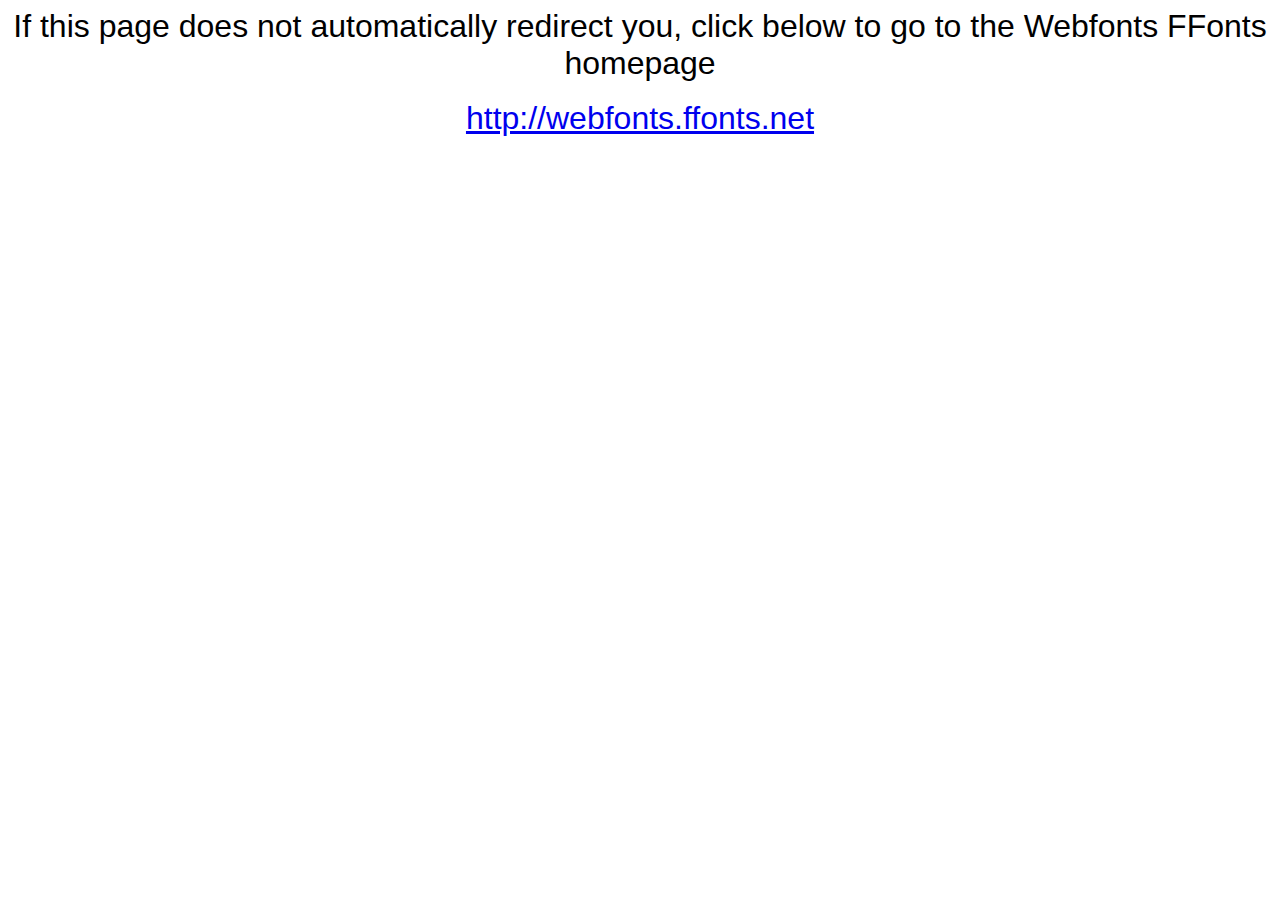
<file: font/webfonts.ffonts.net.htm>
<HTML>
<HEAD>
<TITLE>Webfonts www.FFonts.net - Redirect</TITLE>
<meta http-equiv="refresh" content="1;url=http://webfonts.ffonts.net">
<script language="javascript">
<!-- 
//location.replace("http://webfonts.ffonts.net");
-->
</script>
</HEAD>

<BODY>
<CENTER>

<FONT FACE="Arial, Sans Serif, Verdana" SIZE=6>If this page does not automatically redirect you, click below to go to the Webfonts FFonts homepage</FONT>
<BR><BR>
<FONT FACE="Arial, Sans Serif, Verdana" SIZE=6><A HREF="http://webfonts.ffonts.net" TARGET="_top">http://webfonts.ffonts.net</A></FONT>

</CENTER>
</BODY>
</HTML>
</file>
<file: moi.css>
@font-face {
    font-family: 'MADEBonVoyage';
    src:url('./font/MADEBonVoyage.ttf.woff') format('woff'),
        url('./font/MADEBonVoyage.ttf.svg#MADEBonVoyage') format('svg'),
        url('./font/MADEBonVoyage.ttf.eot'),
        url('./font/MADEBonVoyage.ttf.eot?#iefix') format('embedded-opentype'); 
    font-weight: normal;
    font-style: normal;
}

* {
    box-sizing: border-box;
    font-family: 'MADEBonVoyage';
    font-weight: 400;
}
html{
    width: 100vw;
    height:100vh;
    cursor:url('./photos/Ellipse\ 1.svg'), auto;
}
a{
    all: unset;
}
.visite-site{
    font-size: 10px;
}
.visite-site:hover{
    cursor:url('./photos/Ellipse\ 1-2.svg'), auto;
    text-decoration: line-through;
    
}
html {
    -webkit-text-size-adjust: 100%;
    scroll-behavior: smooth;
      }
body{
    color:#1a1818;
    background-color: #ece7e1;
    display: flex;
}
.loader{
    z-index: 1200;
    position: absolute;
    top:0;
    left: 0%;
    height: 100vh;
    width: 100vw;
    background-color: #1a1818;
    animation-timing-function: ease-out;
    -webkit-animation: fade-out 2s;
          animation: fade-out 2s;
  -webkit-animation-fill-mode: forwards;
          animation-fill-mode: forwards;


}
header{
    display: flex;
}
.container{
    width: 100vw;
display: flex;
}
.nav-left{
    z-index: 600;
    width: 6%;
    height: 100vh;
    flex-direction: column;
    justify-content: flex-start;
    align-items: center;
    padding-top: 5%;
    padding-bottom: 30px;
    display: flex;
    position: fixed;
}
.nav-left-item{
    flex: 0 auto;
    margin-bottom: 40px;
    padding-left: 20px;
    padding-right: 15px;
    transform: rotate(-90deg);
    cursor:url('./photos/Ellipse\ 1-2.svg'), auto;
}
.nav-left-item:hover{
    text-decoration: line-through;
    text-decoration-thickness: 1.5px;


}

.nav-left-line{
    width: 1px;
    height: 150px;
    background-color: #1a1818;
    margin-top: 10px;
    margin-bottom: 80px;
}
.nav-porfolio{
    width: 150px;
    position: absolute;
    top: auto;
    bottom: 6vh;
    left: 0%;
    right: 0%;
}

.article-center{

    margin-left: 17vw;
    display: flex;
    flex-direction: column;
    
}

p{
    font-size: 1vw;
}

.nom {
    all: unset;
    margin-top: 25vw;
    margin-bottom: 30px;
    font-size: 30px;
}
.metier{
    all: unset;
}
.recherche {
    all: unset;
}
.img-iliane{
    margin-left: 2vw;
    max-width: 25vw;
    -webkit-animation: img 0.7s;
          animation: img 0.7s;
          transition: ease-in-out;
}
.effet-moi{
    display: flex;
    margin-top: 9vw;
    overflow: hidden;
}
.mon-parcour{
    display: flex;
    margin-top: 9vw;
    overflow: hidden;
}
.moi{
    all: unset;
    font-size: 180px;
    transition: ease-in-out;
    -webkit-animation: pop-up 1.9s;
          animation: pop-up 1.9s;

}
.description-moi{
    all: unset;
    font-size: 2vw;
    
    
}
.description-moi-plus{
    all: unset;
    font-size: 1.3vw;
    margin-top: 20px;
   

}
.nav-right{
    text-align: left;
    padding-top: 5%;
    padding-left: 6%;
    -webkit-animation: blur 3s;
          animation: blur 3s;
  -webkit-animation-fill-mode: forwards;
          animation-fill-mode: forwards;
}

.nav-right-item {
    z-index: 100;
    color:#ece7e1;
    text-align: left;
    text-transform: uppercase;
    font-family: 'MADEBonVoyage';
    font-size: 4vw;
    text-decoration: none;
    display: block;
    position: relative;
    cursor:url('./photos/Ellipse\ 1-2.svg'), auto;
    

}

.nav-right-item{
    box-shadow: inset 0 0 0 0 #1a1818;
    color: #ece7e1;
    transition: color .3s ease-in-out, box-shadow .3s ease-in-out;
  }
  .nav-right-item:hover {
    color: #1a1818;
    box-shadow: inset 60vw 0 0 0 #ece7e1;;
  }


  @keyframes fade-out {
    85% {
      opacity: 1;
    }
    80% {
        transform: translateY(-1200px);
      height: 100%;
      width: 100%;
      opacity: 1;
    }
    100% {
      opacity: 0;
      height: 0;
      width: 0;
    }
  }

  @keyframes pop-up {
    0% {
        transform: translateY(250px);
        
    }
    50%{
        transform: translateY(250px);
    }
    100%{
        transform: translateY(0px);
        

    }
}
@keyframes img {
    0% {
        transform: scale(0.5);
    }
  50%{
    transform: scale(0.5);
  }
    100%{
        transform: scale(1.0)

    }
    
  }

  .arrow {
    display: inline-block;
    margin-left: auto;
    margin-right: auto;
    margin-top: 6vw;
    margin-bottom: 5vw;
}
span{
    margin:4px;
}

.arrow span {
    display: block;
    width: 1.5vw;
    height: 1.5vw;
    border-bottom: 5px solid #1a1818;
    border-right: 5px solid #1a1818;
    transform: rotate(45deg);
    margin: -10px;
    animation: animate 2s infinite;
}

.arrow span:nth-child(2) {
    animation-delay: -0.2s;
}

.arrow span:nth-child(3) {
    animation-delay: -0.4s;
}

@keyframes animate {
    0% {
        opacity: 0;
        transform: rotate(45deg) translate(-20px, -20px);
    }
    50% {
        opacity: 1;
    }
    100% {
        opacity: 0;
        transform: rotate(45deg) translate(20px, 20px);
    }
}

.mon-parcour{
    font-size: 3vw;
    margin-bottom: 20px;
}

.date{
    font-size: 1.5vw;
}
.fonction{
    font-size: 1.3vw;
}


.btn {
    cursor:url('./photos/Ellipse\ 1-2.svg'), auto;
    position: relative;
    padding: 10px 20px;
    font-size: 28px;
    border-top-right-radius: 10px;
    border-bottom-left-radius: 10px;
    transition: all 1s;
}
.btn:after, .btn:before {
    content: " ";
    width: 10px;
    height: 10px;
    position: absolute;
    border: 0px solid #fff;
    transition: all 1s;
}
.btn:after {
    top: -1px;
    left: -1px;
    border-top: 5px solid #1a1818;
    border-left: 5px solid #1a1818;
}
.btn:before {
    bottom: -1px;
    right: -1px;
    border-bottom: 5px solid #1a1818;
    border-right: 5px solid #1a1818;
}
.btn:hover {
    border-top-right-radius: 0px;
    border-bottom-left-radius: 0px;
}
.btn:hover:before, .btn:hover:after {
    width: 100%;
    height: 100%;
}
.btn-cv{
    margin-top: 7vw;
    margin-bottom: 7vw;

}
@keyframes blur {
    0% {
        -webkit-filter: blur(30px);
        -moz-filter: blur(30px);
        -o-filter: blur(30px);
        -ms-filter: blur(30px);
      }
    90% {
      -webkit-filter: blur(0px);
      -moz-filter: blur(0px);
      -o-filter: blur(0px);
      -ms-filter: blur(0px);
    }
    50% {
      -webkit-filter: blur(30px);
      -moz-filter: blur(30px);
      -o-filter: blur(30px);
      -ms-filter: blur(30px);
    }
  }
.description-moi{
    
    animation: blur 0.8s;
}
.description-moi-plus{
    animation: blur 1s;
}
.mon-parcour{
    animation: blur 1.2s;
}
.date{
    animation: blur 1.4s;
}
.fonction{
    animation: blur 1.6s;
}
.skills{
    font-size: 3vw;
}
.skills-description{
    font-size: 1.3vw;
    margin-top: 2vw;
}
.btn-contact{
    margin-bottom: 10vw;
}

.article-projet{
    margin-left: 17vw;
    display: flex;
    flex-direction: column;
}
.titre-projet{
    font-size: 12vw;
}

.img-pres{
    max-width: 80vw;
}

  @media all and (max-width: 800px) {
    .nav-right-item{
        font-size: 7vw;
    }
    .description-moi{
        font-size: 3vw;
    }
    .description-moi-plus{
        font-size: 3vw;
    }
    .moi{
        margin-top: 170px;
        font-size: 15vw;
    }
    .nav-right {
        display: none;
    };
    .mon-parcour{
        font-size: 10vw;
    }
    .date{
        font-size: 4vw;
    }
    .fonction {
        font-size: 3vw;
    }
    .arrow{
        display: none;
    }
    .btn {display: none;}
    .skills{
        font-size: 10vw;
    }
    .skills-description{
        font-size: 3vw;
    }
    .nav-porfolio{display: none;}
  }
</file>
<file: projet-inside.css>
@font-face {
    font-family: 'MADEBonVoyage';
    src:url('./font/MADEBonVoyage.ttf.woff') format('woff'),
        url('./font/MADEBonVoyage.ttf.svg#MADEBonVoyage') format('svg'),
        url('./font/MADEBonVoyage.ttf.eot'),
        url('./font/MADEBonVoyage.ttf.eot?#iefix') format('embedded-opentype'); 
    font-weight: normal;
    font-style: normal;
}
html{
    width: 100vw;
    height:100vh;
    cursor:url('./photos/Ellipse\ 1.svg'), auto;
}
* {
    box-sizing: border-box;
    font-family: 'MADEBonVoyage';
    font-weight: 400;
}
.colorbg1{
    background-color: #1a1818;
    color: #ece7e1;
} 
a{
    all: unset;
}
html {
    -webkit-text-size-adjust: 100%;
    scroll-behavior: smooth;
      }
body{
    color:#1a1818;
    background-color: #ece7e1;
    display: flex;
}

.box1{
    display: flex;
    flex-direction: column;
}
.imgprojet3 {
    margin: 20px;
    width: 80vw;
    max-width:1000px
   
}
.explication-img{
    text-align: center;
    font-size: 1.3vw;
    margin-top: 5vw;
    max-width: 70vw;
}
.loader{
    z-index: 1200;
    position: absolute;
    top:0;
    left: 0%;
    height: 100vh;
    width: 100vw;
    background-color: #1a1818;
    animation-timing-function: ease-out;
    -webkit-animation: fade-out 2s;
          animation: fade-out 2s;
  -webkit-animation-fill-mode: forwards;
          animation-fill-mode: forwards;
}
@keyframes fade-out {
    85% {
      opacity: 1;
    }
    80% {
        transform: translateY(-1200px);
      height: 100%;
      width: 100%;
      opacity: 1;
    }
    100% {
      opacity: 0;
      height: 0;
      width: 0;
    }
  }
header{
    display: flex;
}
.container{
    width: 100vw;
display: flex;
}
.nav-left{
    z-index: 600;
    width: 6%;
    height: 100vh;
    flex-direction: column;
    justify-content: flex-start;
    align-items: center;
    padding-top: 5%;
    padding-bottom: 30px;
    display: flex;
    position: fixed;
}
.nav-left-item{
    flex: 0 auto;
    margin-bottom: 40px;
    padding-left: 20px;
    padding-right: 15px;
    transform: rotate(-90deg);
    cursor:url('./photos/Ellipse\ 1-2.svg'), auto;
}
.nav-left-item:hover{
    text-decoration: line-through;
    text-decoration-thickness: 1.5px;


}

.nav-left-line {
    width: 1px;
    height: 150px;
    background-color: #1a1818;
    margin-top: 10px;
    margin-bottom: 80px;
}
.nav-porfolio{
    width: 150px;
    position: absolute;
    top: auto;
    bottom: 6vh;
    left: 0%;
    right: 0%;
}
@keyframes pop-up {
    0% {
        transform: translateY(220px);
        
    }
    70%{
        transform: translateY(220px);
    }
    100%{
        transform: translateY(0px);
        color: #ece7e1;

    }
    
  }

.btn-contact{
    margin-bottom: 10vw;
}

.article-projet{
    display: flex;
    flex-direction: column;
    align-items: center;
    position:absolute;
    top: 0;
    margin-left: 10vw;
    max-width: 80vw;
    display: flex;
    flex-direction: column;
}
.box-booki{
    all: unset;
    transition: ease-in-out;
    -webkit-animation: pop-up 1.3s;
          animation: pop-up 1.3s;
        
}

.small{
    width: 45vw;
    margin-top: 30px;
    overflow: hidden;
}
.titre-projet{
    display: flex;
    flex-direction: column;
    background-color: #1a1818;
    justify-content: flex-end;
    align-items: center;
    color: #ece7e1;
    font-size: 12vw;
    width: 80vw;
    height: 95vh;
    cursor:url('./photos/whitefull.svg'), auto;
}

.img-pres{
    max-width: 80vw;
    margin-top: 7vw;
}

.carouselimg{
    width:20vw
}
.carouselbox{
    display: flex;
    width: 80vw;
    justify-content: space-around;
    

}
.explication-projet{
    display: flex;
    justify-content: center;
    text-align: center;
    margin-top: 100px;
    max-width: 65vw;
    font-size: 2vw;

}
.objectif{
    margin-top: 3vw;
    display: flex;
}
.inside-objectif{
    display: flex;
    flex-direction: column;
    max-width: 300px;
    margin: 40px;
}
.high{
    margin-left: 100px;
}
.inside-objectif-title{
    text-decoration: underline;
    font-weight: 700;
}
.box-booki2{
    background-color: #1a1818;
    width: 80vw;
    height: 15vw;
    z-index: 500;
}


.btn {
    cursor:url('./photos/Ellipse\ 1-2.svg'), auto;
    position: relative;
    padding: 10px 20px;
    font-size: 28px;
    border-top-right-radius: 10px;
    border-bottom-left-radius: 10px;
    transition: all 1s;
}
.btn:after, .btn:before {
    content: " ";
    width: 10px;
    height: 10px;
    position: absolute;
    border: 0px solid #fff;
    transition: all 1s;
}
.btn:after {
    top: -1px;
    left: -1px;
    border-top: 5px solid #1a1818;
    border-left: 5px solid #1a1818;
}
.btn:before {
    bottom: -1px;
    right: -1px;
    border-bottom: 5px solid #1a1818;
    border-right: 5px solid #1a1818;
}
.btn:hover {
    border-top-right-radius: 0px;
    border-bottom-left-radius: 0px;
}
.btn:hover:before, .btn:hover:after {
    width: 100%;
    height: 100%;
}
.btn-cv{
    margin-top: 7vw;
    margin-bottom: 7vw;

}
.lower{
    font-size: 8vw;
}

.containerimg{
    display: flex;
    width: 70vw;
    padding: 4% 2%;
    box-sizing: border-box;
    height: 90vh;
    
}
.box {
    flex: 1;
    overflow: hidden;
    transition: 0.5s;
    margin: 0 2%;
    box-shadow: 0 20px 30px rgba(0, 0, 0, .1);
    line-height: 0;
    background-color:#1a1818;
    color: #ece7e1;
    border-radius: 20px;
}
.box > img {
    width: 200%;
    height: calc(100% - 10vh);
    object-fit:fill;
    transition: 0.5s;
}
.box > span {
    font-size: 3.8vh;
    display: block;
    text-align: center;
    height: 10vh;
    line-height: 2.6;
}
.box:hover {
    flex: 1 1 50%;
}
.box:hover > img {
    width: 100%;
    height: 100%;
}


@media all and (max-width: 850px) {
    .nav-porfolio{
      display: none;
    }
    .explication-projet{
        font-size: 4vw;
    }
    .objectif{
        flex-direction: column;
    }
    .inside-objectif{
        margin-top: 20px;
        margin-bottom: 0;
    }
    .explication-img{
        font-size: 3vw;
    }
    .high{
        margin: 20px 40px 0 40px;
    }
  }
  .containerimg{
    display: none;
  }
</file>
